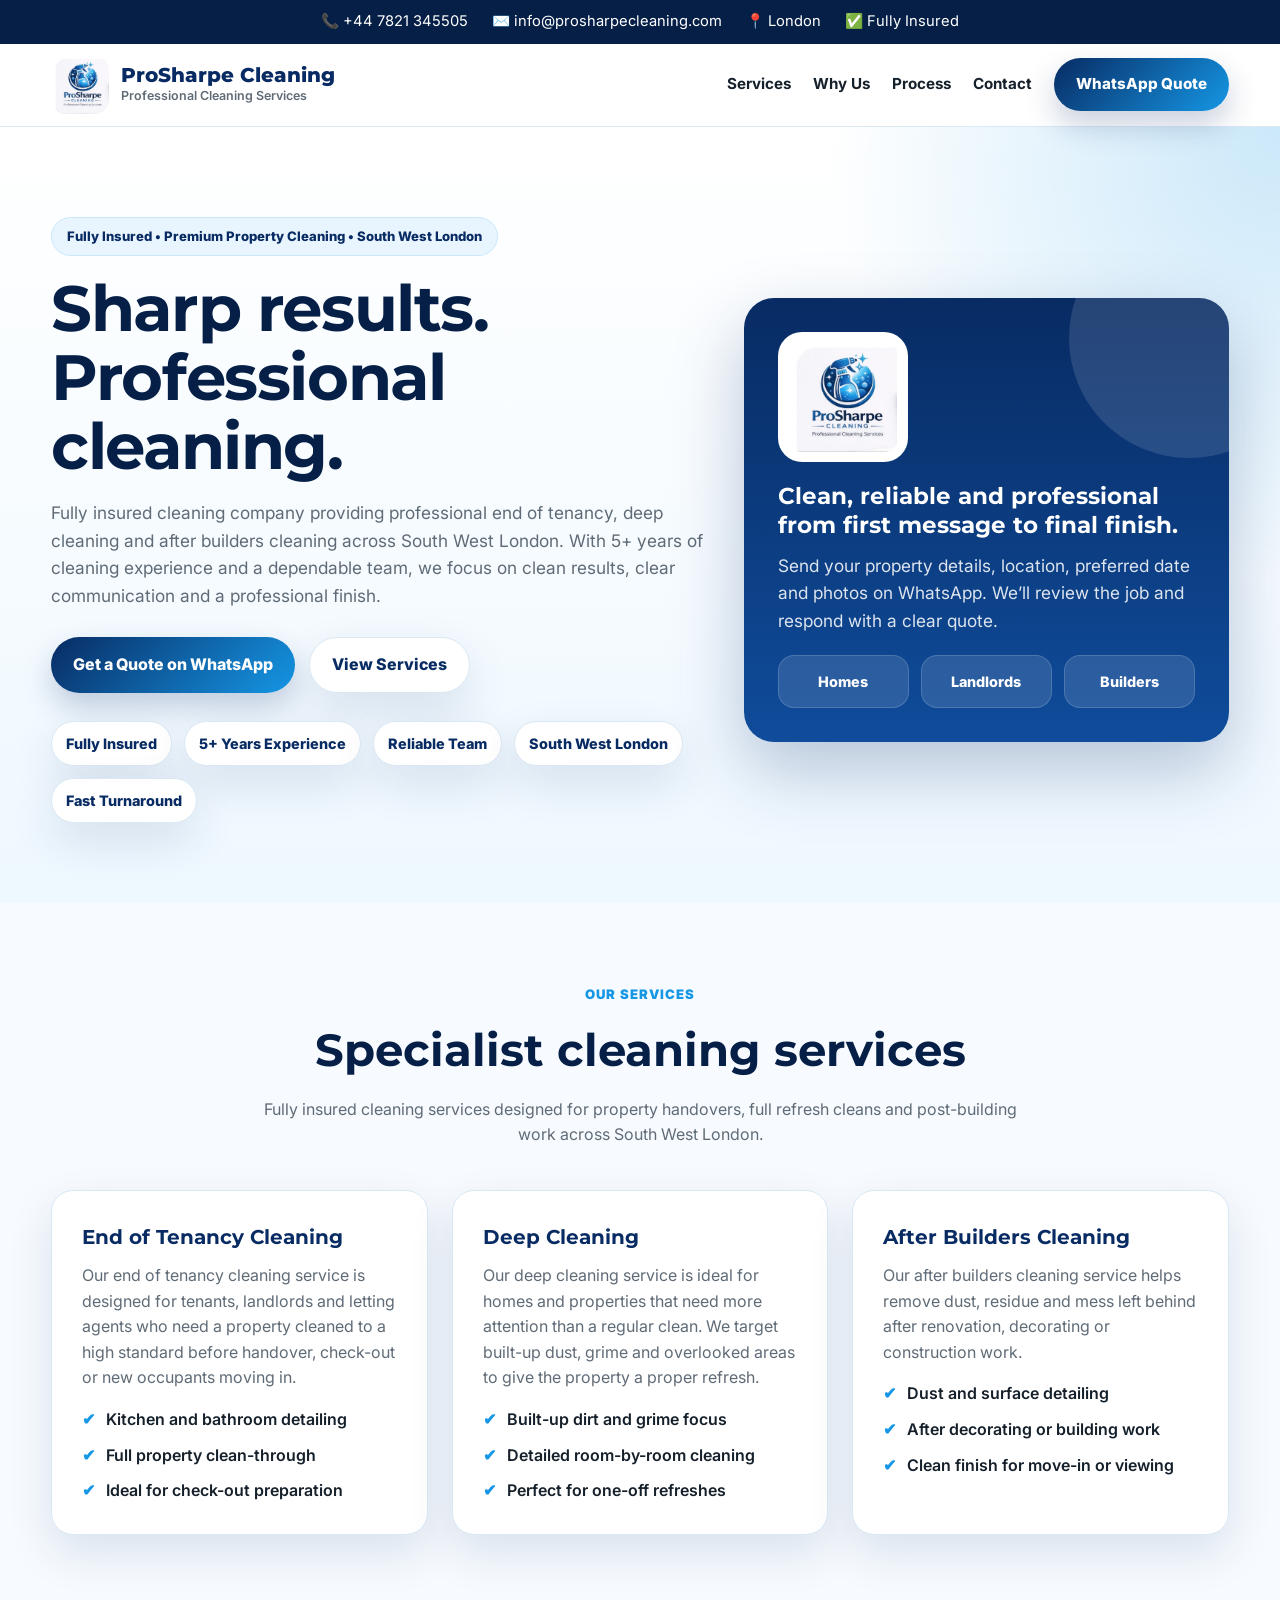
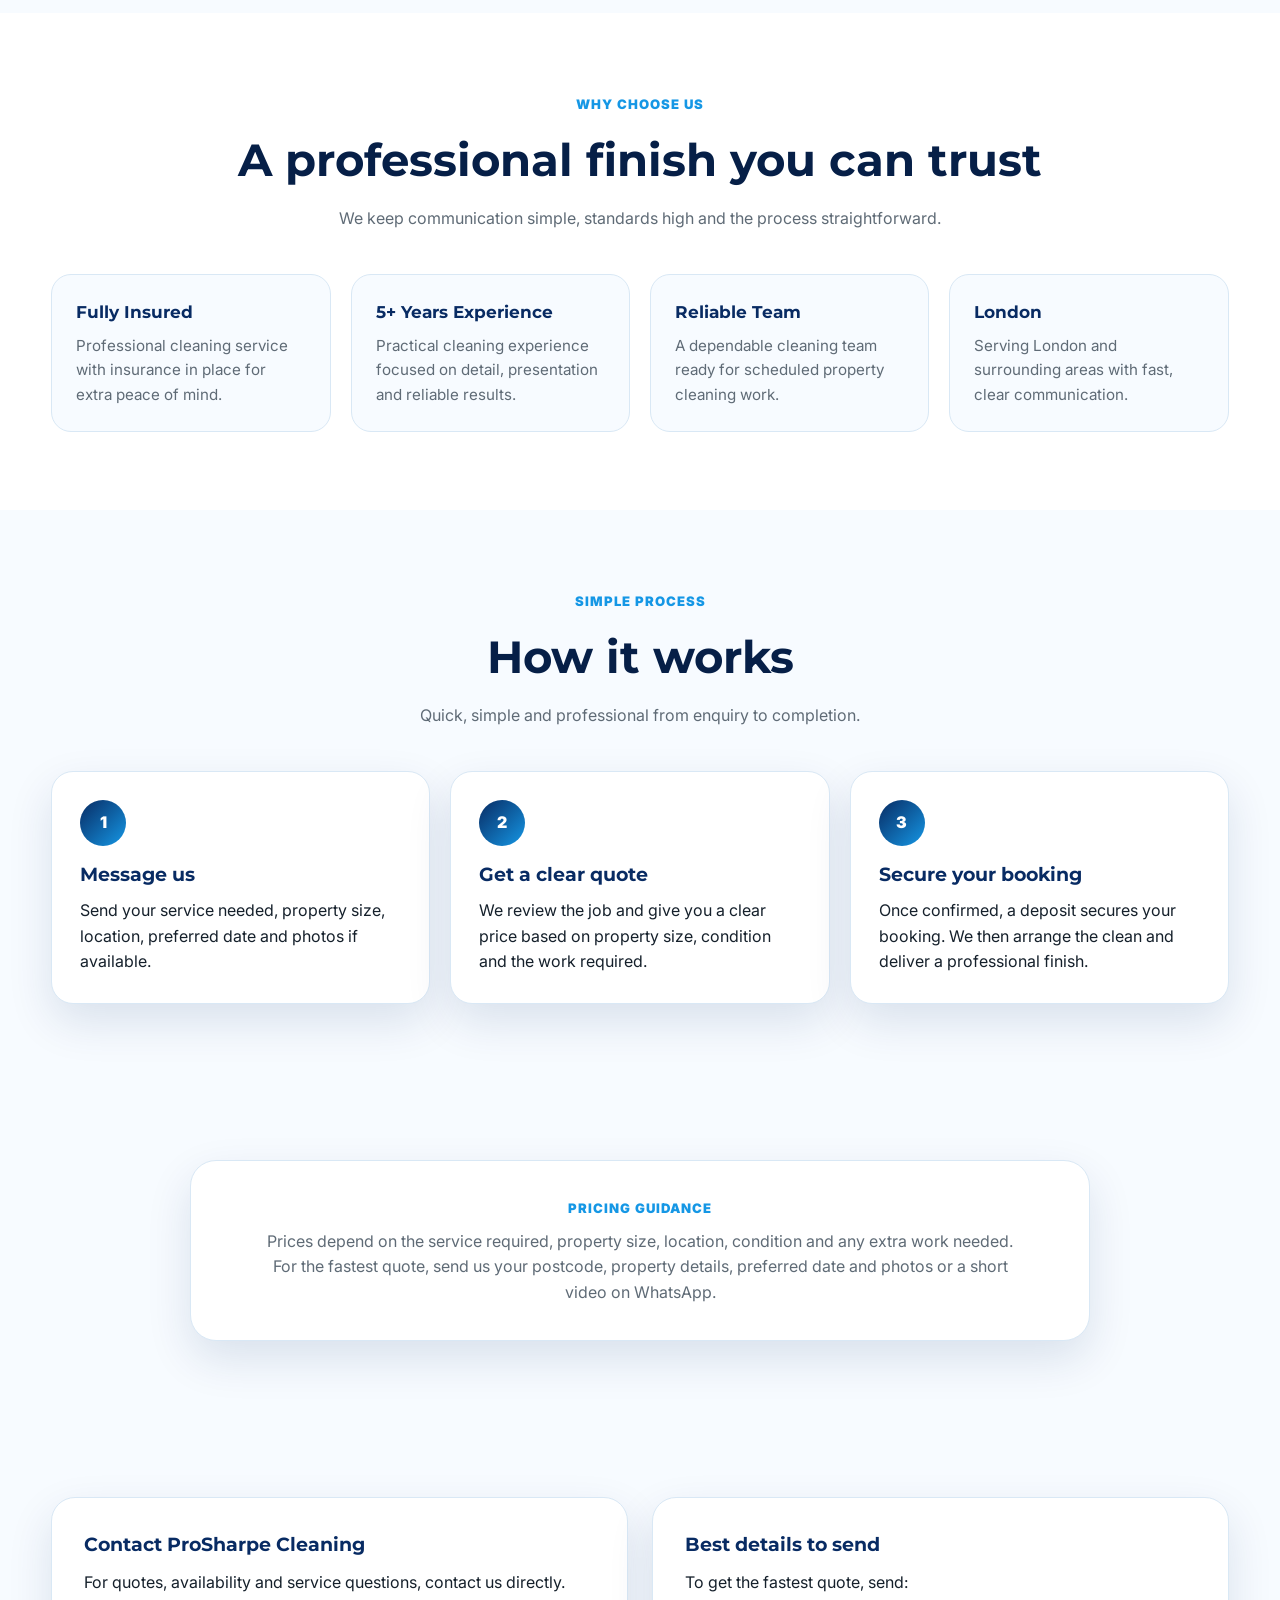
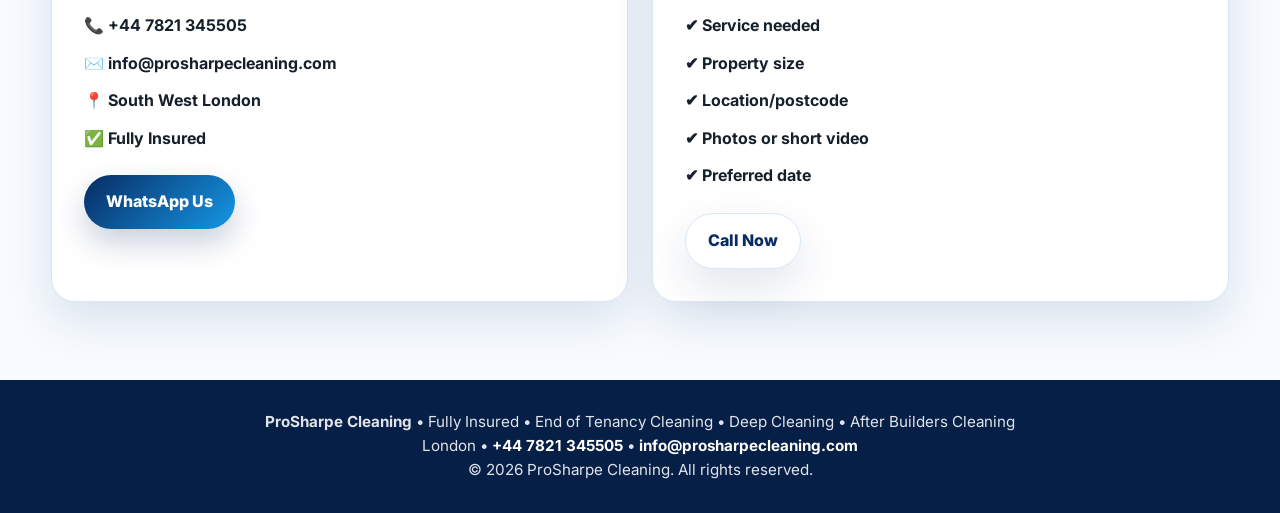
<file: index.html>
<!DOCTYPE html>
<html lang="en">
<head>
  <meta charset="UTF-8" />
  <meta name="viewport" content="width=device-width, initial-scale=1.0" />

  <title>ProSharpe Cleaning | Premium Cleaning Services in London</title>
  <meta name="description" content="ProSharpe Cleaning is a fully insured cleaning company providing end of tenancy cleaning, deep cleaning and after builders cleaning across South West London." />

  <link rel="preconnect" href="https://fonts.googleapis.com">
  <link rel="preconnect" href="https://fonts.gstatic.com" crossorigin>
  <link href="https://fonts.googleapis.com/css2?family=Montserrat:wght@600;700;800&family=Inter:wght@400;500;600;700&display=swap" rel="stylesheet">

  <style>
    :root{
      --navy:#082b63;
      --navy-dark:#061f47;
      --blue:#1597e5;
      --sky:#eef8ff;
      --white:#ffffff;
      --text:#15202b;
      --muted:#5f6b76;
      --line:#d9e8f5;
      --shadow:0 18px 45px rgba(8,43,99,0.12);
      --radius:22px;
      --max:1180px;
    }

    *{margin:0;padding:0;box-sizing:border-box;}
    html{scroll-behavior:smooth;}
    body{
      font-family:'Inter',sans-serif;
      color:var(--text);
      background:#f7fbff;
      line-height:1.6;
    }
    a{text-decoration:none;color:inherit;}
    img{max-width:100%;display:block;}
    .container{width:min(92%,var(--max));margin:auto;}

    .topbar{
      background:var(--navy-dark);
      color:white;
      font-size:0.92rem;
    }
    .topbar .container{
      display:flex;
      justify-content:center;
      gap:24px;
      flex-wrap:wrap;
      padding:10px 0;
      text-align:center;
    }

    header{
      position:sticky;
      top:0;
      z-index:999;
      background:rgba(255,255,255,0.94);
      backdrop-filter:blur(12px);
      border-bottom:1px solid var(--line);
    }

    nav{
      min-height:82px;
      display:flex;
      justify-content:space-between;
      align-items:center;
      gap:22px;
    }

    .brand{
      display:flex;
      align-items:center;
      gap:12px;
    }

    .brand img{
      width:58px;
      height:58px;
      object-fit:contain;
      border-radius:14px;
      background:white;
    }

    .brand-title{
      font-family:'Montserrat',sans-serif;
      font-weight:800;
      font-size:1.25rem;
      color:var(--navy);
      line-height:1.1;
    }

    .brand-sub{
      font-size:0.78rem;
      color:var(--muted);
      font-weight:600;
    }

    .nav-links{
      display:flex;
      align-items:center;
      gap:22px;
      font-weight:700;
      font-size:0.95rem;
    }

    .btn{
      display:inline-flex;
      align-items:center;
      justify-content:center;
      padding:14px 22px;
      border-radius:999px;
      font-weight:800;
      transition:0.25s ease;
      border:none;
      cursor:pointer;
      text-align:center;
    }

    .btn-primary{
      color:white;
      background:linear-gradient(135deg,var(--navy),var(--blue));
      box-shadow:0 14px 30px rgba(8,43,99,0.22);
    }

    .btn-secondary{
      color:var(--navy);
      background:white;
      border:1px solid var(--line);
      box-shadow:var(--shadow);
    }

    .btn:hover{transform:translateY(-2px);}

    .hero{
      padding:90px 0 80px;
      background:
        radial-gradient(circle at top right, rgba(21,151,229,0.22), transparent 30%),
        linear-gradient(180deg,#ffffff 0%,#eef8ff 100%);
      overflow:hidden;
    }

    .hero-grid{
      display:grid;
      grid-template-columns:1.15fr 0.85fr;
      gap:36px;
      align-items:center;
    }

    .eyebrow{
      display:inline-flex;
      background:#e8f5ff;
      color:var(--navy);
      border:1px solid #cae8fb;
      padding:8px 15px;
      border-radius:999px;
      font-size:0.82rem;
      font-weight:800;
      margin-bottom:18px;
    }

    h1{
      font-family:'Montserrat',sans-serif;
      font-size:clamp(2.35rem,5vw,4.05rem);
      line-height:1.08;
      color:var(--navy-dark);
      margin-bottom:18px;
      max-width:720px;
      letter-spacing:-1.4px;
    }

    .hero p{
      color:var(--muted);
      font-size:1.08rem;
      max-width:660px;
      margin-bottom:28px;
    }

    .hero-actions{
      display:flex;
      gap:14px;
      flex-wrap:wrap;
      margin-bottom:28px;
    }

    .trust-points{
      display:flex;
      flex-wrap:wrap;
      gap:12px;
    }

    .trust-points span{
      background:white;
      color:var(--navy);
      border:1px solid var(--line);
      padding:10px 14px;
      border-radius:999px;
      font-weight:800;
      font-size:0.9rem;
      box-shadow:var(--shadow);
    }

    .hero-card{
      background:linear-gradient(180deg,var(--navy) 0%,#0f4c9b 100%);
      color:white;
      border-radius:30px;
      padding:34px;
      box-shadow:0 28px 70px rgba(8,43,99,0.26);
      position:relative;
      overflow:hidden;
    }

    .hero-card::before{
      content:"";
      position:absolute;
      width:240px;
      height:240px;
      border-radius:50%;
      background:rgba(255,255,255,0.12);
      top:-80px;
      right:-80px;
    }

    .hero-card img{
      width:130px;
      height:130px;
      object-fit:contain;
      background:white;
      padding:10px;
      border-radius:24px;
      margin-bottom:20px;
      position:relative;
      z-index:1;
    }

    .hero-card h3{
      font-family:'Montserrat',sans-serif;
      font-size:1.45rem;
      line-height:1.25;
      margin-bottom:12px;
      position:relative;
      z-index:1;
    }

    .hero-card p{
      color:rgba(255,255,255,0.86);
      margin-bottom:20px;
      position:relative;
      z-index:1;
    }

    .mini-grid{
      display:grid;
      grid-template-columns:repeat(3,1fr);
      gap:12px;
      position:relative;
      z-index:1;
    }

    .mini-grid div{
      background:rgba(255,255,255,0.12);
      border:1px solid rgba(255,255,255,0.16);
      border-radius:16px;
      padding:14px 10px;
      text-align:center;
      font-weight:800;
      font-size:0.9rem;
    }

    section{padding:78px 0;}

    .section-heading{
      text-align:center;
      margin-bottom:42px;
    }

    .label{
      color:var(--blue);
      text-transform:uppercase;
      font-size:0.82rem;
      font-weight:900;
      letter-spacing:1px;
      margin-bottom:10px;
      display:inline-block;
    }

    h2{
      font-family:'Montserrat',sans-serif;
      color:var(--navy-dark);
      font-size:clamp(1.8rem,4vw,2.8rem);
      margin-bottom:10px;
    }

    .section-heading p{
      max-width:760px;
      margin:auto;
      color:var(--muted);
    }

    .services-grid{
      display:grid;
      grid-template-columns:repeat(3,1fr);
      gap:24px;
    }

    .card{
      background:white;
      border:1px solid var(--line);
      border-radius:var(--radius);
      padding:30px;
      box-shadow:var(--shadow);
    }

    .card h3{
      font-family:'Montserrat',sans-serif;
      color:var(--navy);
      font-size:1.25rem;
      margin-bottom:10px;
    }

    .card p{color:var(--muted);margin-bottom:16px;}

    .card ul{
      list-style:none;
      display:grid;
      gap:10px;
    }

    .card li{
      padding-left:24px;
      position:relative;
      font-weight:600;
    }

    .card li::before{
      content:"✔";
      position:absolute;
      left:0;
      color:var(--blue);
      font-weight:900;
    }

    .why{
      background:white;
    }

    .why-grid{
      display:grid;
      grid-template-columns:repeat(4,1fr);
      gap:20px;
    }

    .why-box{
      background:#f7fbff;
      border:1px solid var(--line);
      border-radius:20px;
      padding:24px;
    }

    .why-box h3{
      font-family:'Montserrat',sans-serif;
      color:var(--navy);
      margin-bottom:8px;
      font-size:1.05rem;
    }

    .why-box p{
      color:var(--muted);
      font-size:0.95rem;
    }

    .process-grid{
      display:grid;
      grid-template-columns:repeat(3,1fr);
      gap:20px;
    }

    .step{
      background:white;
      border:1px solid var(--line);
      border-radius:22px;
      padding:28px;
      box-shadow:var(--shadow);
    }

    .num{
      width:46px;
      height:46px;
      border-radius:50%;
      display:grid;
      place-items:center;
      background:linear-gradient(135deg,var(--navy),var(--blue));
      color:white;
      font-weight:900;
      margin-bottom:14px;
    }

    .step h3{
      color:var(--navy);
      font-family:'Montserrat',sans-serif;
      margin-bottom:8px;
    }

    .pricing-note{
      background:white;
      border:1px solid var(--line);
      border-radius:26px;
      padding:34px;
      box-shadow:var(--shadow);
      text-align:center;
      max-width:900px;
      margin:auto;
    }

    .pricing-note p{
      color:var(--muted);
      max-width:760px;
      margin:auto;
    }

    .contact-grid{
      display:grid;
      grid-template-columns:1fr 1fr;
      gap:24px;
    }

    .contact-card{
      background:white;
      border:1px solid var(--line);
      border-radius:24px;
      padding:32px;
      box-shadow:var(--shadow);
    }

    .contact-card h3{
      font-family:'Montserrat',sans-serif;
      color:var(--navy);
      margin-bottom:10px;
    }

    .contact-list{
      list-style:none;
      display:grid;
      gap:12px;
      margin:18px 0 24px;
      font-weight:700;
    }

    footer{
      background:var(--navy-dark);
      color:rgba(255,255,255,0.88);
      text-align:center;
      padding:30px 0;
      font-size:0.95rem;
    }

    footer a{color:white;font-weight:700;}

    @media(max-width:1000px){
      .hero-grid,.services-grid,.why-grid,.process-grid,.contact-grid{
        grid-template-columns:1fr;
      }
      .mini-grid{grid-template-columns:1fr;}
    }

    @media(max-width:760px){
      nav{
        flex-direction:column;
        align-items:flex-start;
        padding:16px 0;
      }

      .nav-links{
        width:100%;
        gap:14px;
        flex-wrap:wrap;
      }

      .nav-links a:not(.btn){
        display:none;
      }

      .nav-links .btn{
        width:100%;
      }

      .hero{
        padding:58px 0;
      }

      .hero-actions{
        flex-direction:column;
      }

      .btn{
        width:100%;
      }

      .brand img{
        width:52px;
        height:52px;
      }

      h1{
        font-size:2.25rem;
        letter-spacing:-0.8px;
      }
    }
  </style>
</head>

<body>

  <div class="topbar">
    <div class="container">
      <span>📞 +44 7821 345505</span>
      <span>✉️ info@prosharpecleaning.com</span>
      <span>📍 London</span>
      <span>✅ Fully Insured</span>
    </div>
  </div>

  <header>
    <div class="container">
      <nav>
        <a href="#home" class="brand">
          <img src="logo.jpg" alt="ProSharpe Cleaning logo">
          <div>
            <div class="brand-title">ProSharpe Cleaning</div>
            <div class="brand-sub">Professional Cleaning Services</div>
          </div>
        </a>

        <div class="nav-links">
          <a href="#services">Services</a>
          <a href="#why-us">Why Us</a>
          <a href="#process">Process</a>
          <a href="#contact">Contact</a>
          <a class="btn btn-primary" href="https://wa.me/447821345505?text=Hi%20ProSharpe%20Cleaning%2C%20I%27d%20like%20a%20quote%20please.%20Service%20needed%3A%20%0AProperty%20size%3A%20%0ALocation%2Fpostcode%3A%20%0APreferred%20date%3A%20" target="_blank" rel="noopener">WhatsApp Quote</a>
        </div>
      </nav>
    </div>
  </header>

  <main id="home">

    <section class="hero">
      <div class="container">
        <div class="hero-grid">
          <div>
            <div class="eyebrow">Fully Insured • Premium Property Cleaning • South West London</div>

            <h1>Sharp results. Professional cleaning.</h1>

            <p>
              Fully insured cleaning company providing professional end of tenancy, deep cleaning and after builders cleaning across South West London. With 5+ years of cleaning experience and a dependable team, we focus on clean results, clear communication and a professional finish.
            </p>

            <div class="hero-actions">
              <a class="btn btn-primary" href="https://wa.me/447821345505?text=Hi%20ProSharpe%20Cleaning%2C%20I%27d%20like%20a%20quote%20please.%20Service%20needed%3A%20%0AProperty%20size%3A%20%0ALocation%2Fpostcode%3A%20%0APreferred%20date%3A%20" target="_blank" rel="noopener">Get a Quote on WhatsApp</a>
              <a class="btn btn-secondary" href="#services">View Services</a>
            </div>

            <div class="trust-points">
              <span>Fully Insured</span>
              <span>5+ Years Experience</span>
              <span>Reliable Team</span>
              <span>South West London</span>
              <span>Fast Turnaround</span>
            </div>
          </div>

          <div class="hero-card">
            <img src="logo.jpg" alt="ProSharpe Cleaning">
            <h3>Clean, reliable and professional from first message to final finish.</h3>
            <p>
              Send your property details, location, preferred date and photos on WhatsApp. We’ll review the job and respond with a clear quote.
            </p>

            <div class="mini-grid">
              <div>Homes</div>
              <div>Landlords</div>
              <div>Builders</div>
            </div>
          </div>
        </div>
      </div>
    </section>

    <section id="services">
      <div class="container">
        <div class="section-heading">
          <span class="label">Our Services</span>
          <h2>Specialist cleaning services</h2>
          <p>
            Fully insured cleaning services designed for property handovers, full refresh cleans and post-building work across South West London.
          </p>
        </div>

        <div class="services-grid">
          <div class="card">
            <h3>End of Tenancy Cleaning</h3>
            <p>
              Our end of tenancy cleaning service is designed for tenants, landlords and letting agents who need a property cleaned to a high standard before handover, check-out or new occupants moving in.
            </p>
            <ul>
              <li>Kitchen and bathroom detailing</li>
              <li>Full property clean-through</li>
              <li>Ideal for check-out preparation</li>
            </ul>
          </div>

          <div class="card">
            <h3>Deep Cleaning</h3>
            <p>
              Our deep cleaning service is ideal for homes and properties that need more attention than a regular clean. We target built-up dust, grime and overlooked areas to give the property a proper refresh.
            </p>
            <ul>
              <li>Built-up dirt and grime focus</li>
              <li>Detailed room-by-room cleaning</li>
              <li>Perfect for one-off refreshes</li>
            </ul>
          </div>

          <div class="card">
            <h3>After Builders Cleaning</h3>
            <p>
              Our after builders cleaning service helps remove dust, residue and mess left behind after renovation, decorating or construction work.
            </p>
            <ul>
              <li>Dust and surface detailing</li>
              <li>After decorating or building work</li>
              <li>Clean finish for move-in or viewing</li>
            </ul>
          </div>
        </div>
      </div>
    </section>

    <section class="why" id="why-us">
      <div class="container">
        <div class="section-heading">
          <span class="label">Why Choose Us</span>
          <h2>A professional finish you can trust</h2>
          <p>
            We keep communication simple, standards high and the process straightforward.
          </p>
        </div>

        <div class="why-grid">
          <div class="why-box">
            <h3>Fully Insured</h3>
            <p>Professional cleaning service with insurance in place for extra peace of mind.</p>
          </div>

          <div class="why-box">
            <h3>5+ Years Experience</h3>
            <p>Practical cleaning experience focused on detail, presentation and reliable results.</p>
          </div>

          <div class="why-box">
            <h3>Reliable Team</h3>
            <p>A dependable cleaning team ready for scheduled property cleaning work.</p>
          </div>

          <div class="why-box">
            <h3>London</h3>
            <p>Serving London and surrounding areas with fast, clear communication.</p>
          </div>
        </div>
      </div>
    </section>

    <section id="process">
      <div class="container">
        <div class="section-heading">
          <span class="label">Simple Process</span>
          <h2>How it works</h2>
          <p>
            Quick, simple and professional from enquiry to completion.
          </p>
        </div>

        <div class="process-grid">
          <div class="step">
            <div class="num">1</div>
            <h3>Message us</h3>
            <p>Send your service needed, property size, location, preferred date and photos if available.</p>
          </div>

          <div class="step">
            <div class="num">2</div>
            <h3>Get a clear quote</h3>
            <p>We review the job and give you a clear price based on property size, condition and the work required.</p>
          </div>

          <div class="step">
            <div class="num">3</div>
            <h3>Secure your booking</h3>
            <p>Once confirmed, a deposit secures your booking. We then arrange the clean and deliver a professional finish.</p>
          </div>
        </div>
      </div>
    </section>

    <section id="pricing">
      <div class="container">
        <div class="pricing-note">
          <span class="label">Pricing Guidance</span>
          <p>
            Prices depend on the service required, property size, location, condition and any extra work needed.
            For the fastest quote, send us your postcode, property details, preferred date and photos or a short video on WhatsApp.
          </p>
        </div>
      </div>
    </section>

    <section id="contact">
      <div class="container">
        <div class="contact-grid">
          <div class="contact-card">
            <h3>Contact ProSharpe Cleaning</h3>
            <p>For quotes, availability and service questions, contact us directly.</p>

            <ul class="contact-list">
              <li>📞 <a href="tel:+447821345505">+44 7821 345505</a></li>
              <li>✉️ <a href="mailto:info@prosharpecleaning.com">info@prosharpecleaning.com</a></li>
              <li>📍 South West London</li>
              <li>✅ Fully Insured</li>
            </ul>

            <a class="btn btn-primary" href="https://wa.me/447821345505?text=Hi%20ProSharpe%20Cleaning%2C%20I%27d%20like%20a%20quote%20please.%20Service%20needed%3A%20%0AProperty%20size%3A%20%0ALocation%2Fpostcode%3A%20%0APreferred%20date%3A%20" target="_blank" rel="noopener">WhatsApp Us</a>
          </div>

          <div class="contact-card">
            <h3>Best details to send</h3>
            <p>To get the fastest quote, send:</p>

            <ul class="contact-list">
              <li>✔ Service needed</li>
              <li>✔ Property size</li>
              <li>✔ Location/postcode</li>
              <li>✔ Photos or short video</li>
              <li>✔ Preferred date</li>
            </ul>

            <a class="btn btn-secondary" href="tel:+447821345505">Call Now</a>
          </div>
        </div>
      </div>
    </section>

  </main>

  <footer>
    <div class="container">
      <strong>ProSharpe Cleaning</strong> • Fully Insured • End of Tenancy Cleaning • Deep Cleaning • After Builders Cleaning<br>
      London • <a href="tel:+447821345505">+44 7821 345505</a> • <a href="mailto:info@prosharpecleaning.com">info@prosharpecleaning.com</a><br>
      © 2026 ProSharpe Cleaning. All rights reserved.
    </div>
  </footer>

</body>
</html>
</file>
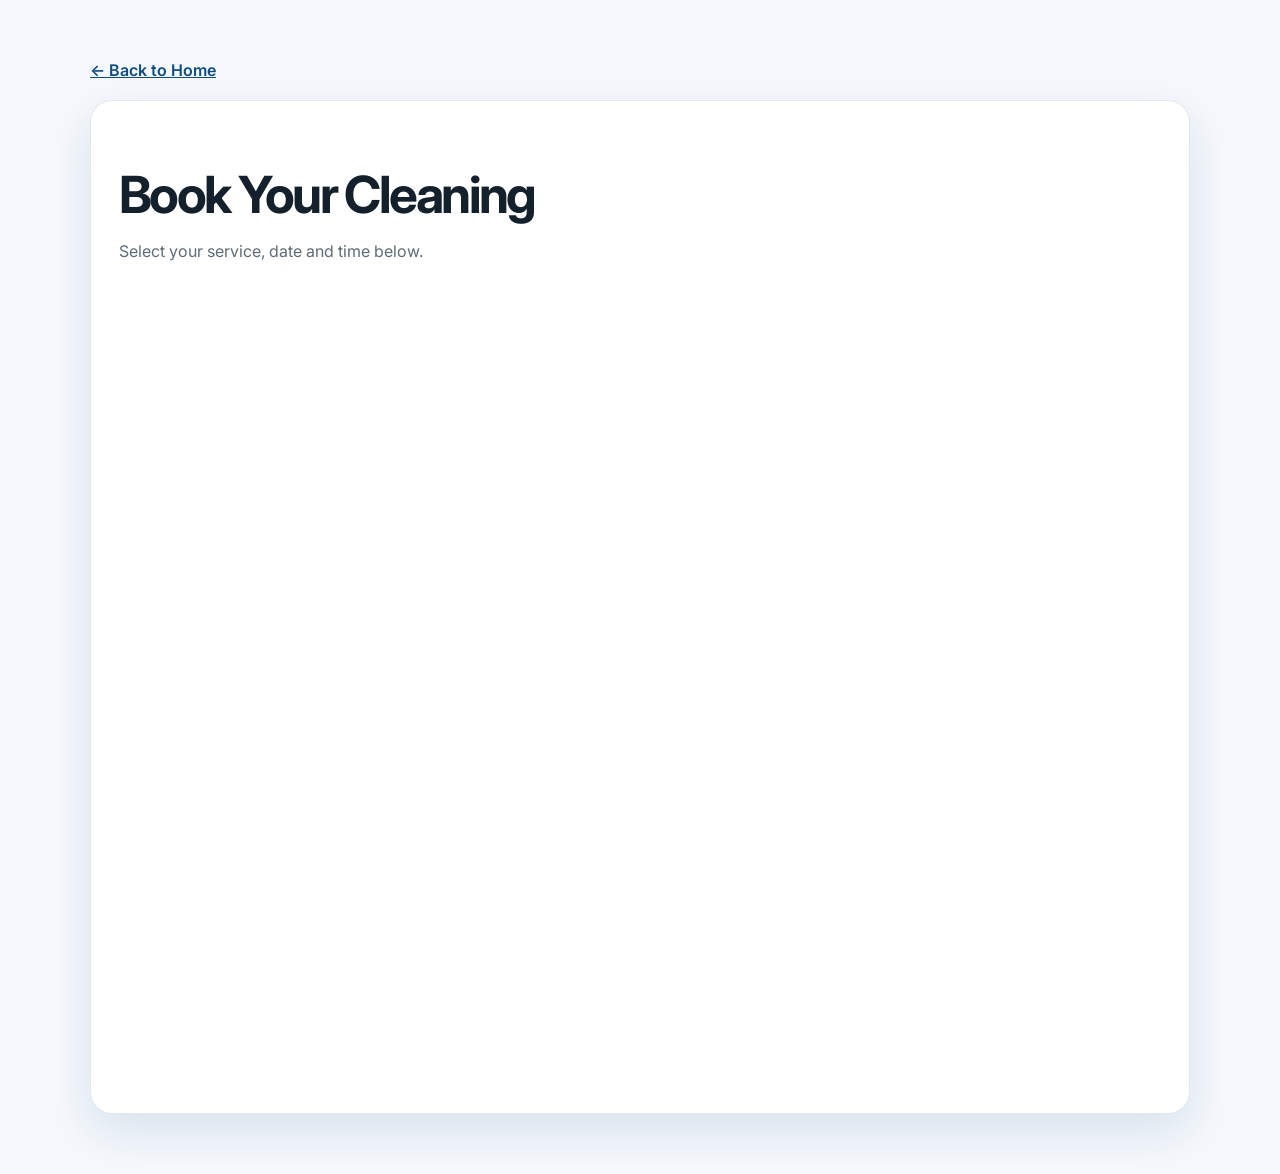
<file: booking.html>
<!DOCTYPE html>
<html lang="en">
<head>
  <meta charset="UTF-8" />
  <meta name="viewport" content="width=device-width, initial-scale=1.0" />
  <title>Book a Clean | ProSharpe Cleaning</title>

  <link rel="preconnect" href="https://fonts.googleapis.com">
  <link rel="preconnect" href="https://fonts.gstatic.com" crossorigin>
  <link href="https://fonts.googleapis.com/css2?family=Inter:wght@400;500;600;700;800;900&display=swap" rel="stylesheet">

  <style>
    body{
      margin:0;
      font-family:'Inter',sans-serif;
      background:#f5f8fc;
      color:#14202b;
    }

    .wrap{
      width:min(calc(100% - 32px), 1100px);
      margin:0 auto;
      padding:60px 0;
    }

    .card{
      background:#fff;
      border:1px solid #dfe7ef;
      border-radius:22px;
      padding:28px;
      box-shadow:0 18px 45px rgba(15,76,129,.12);
    }

    h1{
      font-size:clamp(2rem,4vw,3.2rem);
      letter-spacing:-0.05em;
      margin-bottom:10px;
    }

    p{
      color:#5f6b76;
      margin-bottom:20px;
    }

    iframe{
      width:100%;
      height:800px;
      border:none;
      border-radius:16px;
    }

    .back{
      display:inline-block;
      margin-bottom:20px;
      font-weight:600;
      color:#0f4c81;
    }
  </style>
</head>
<body>

  <div class="wrap">
    <a href="index.html" class="back">← Back to Home</a>

    <div class="card">
      <h1>Book Your Cleaning</h1>
      <p>Select your service, date and time below.</p>

      <iframe src="http://prosharpecleaning.simplybook.it/v2/"></iframe>

    </div>
  </div>

</body>
</html>
</file>
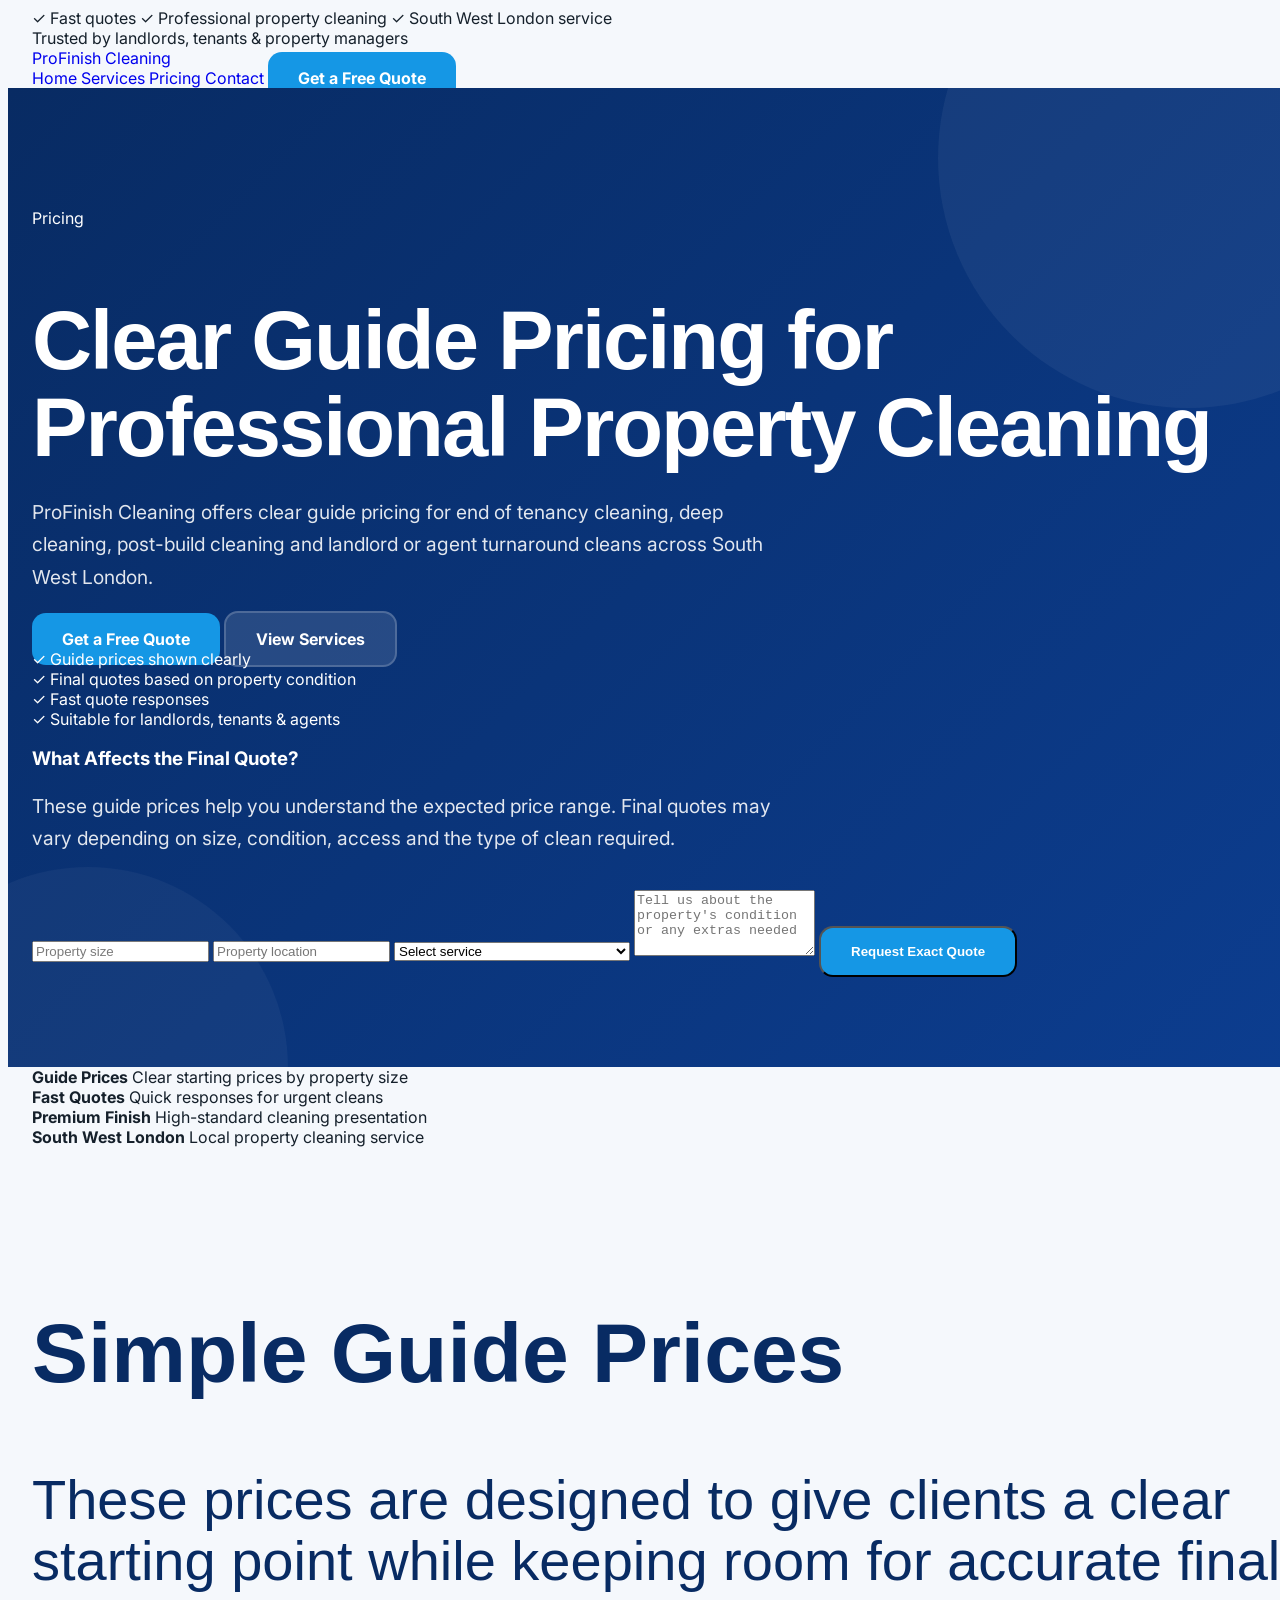
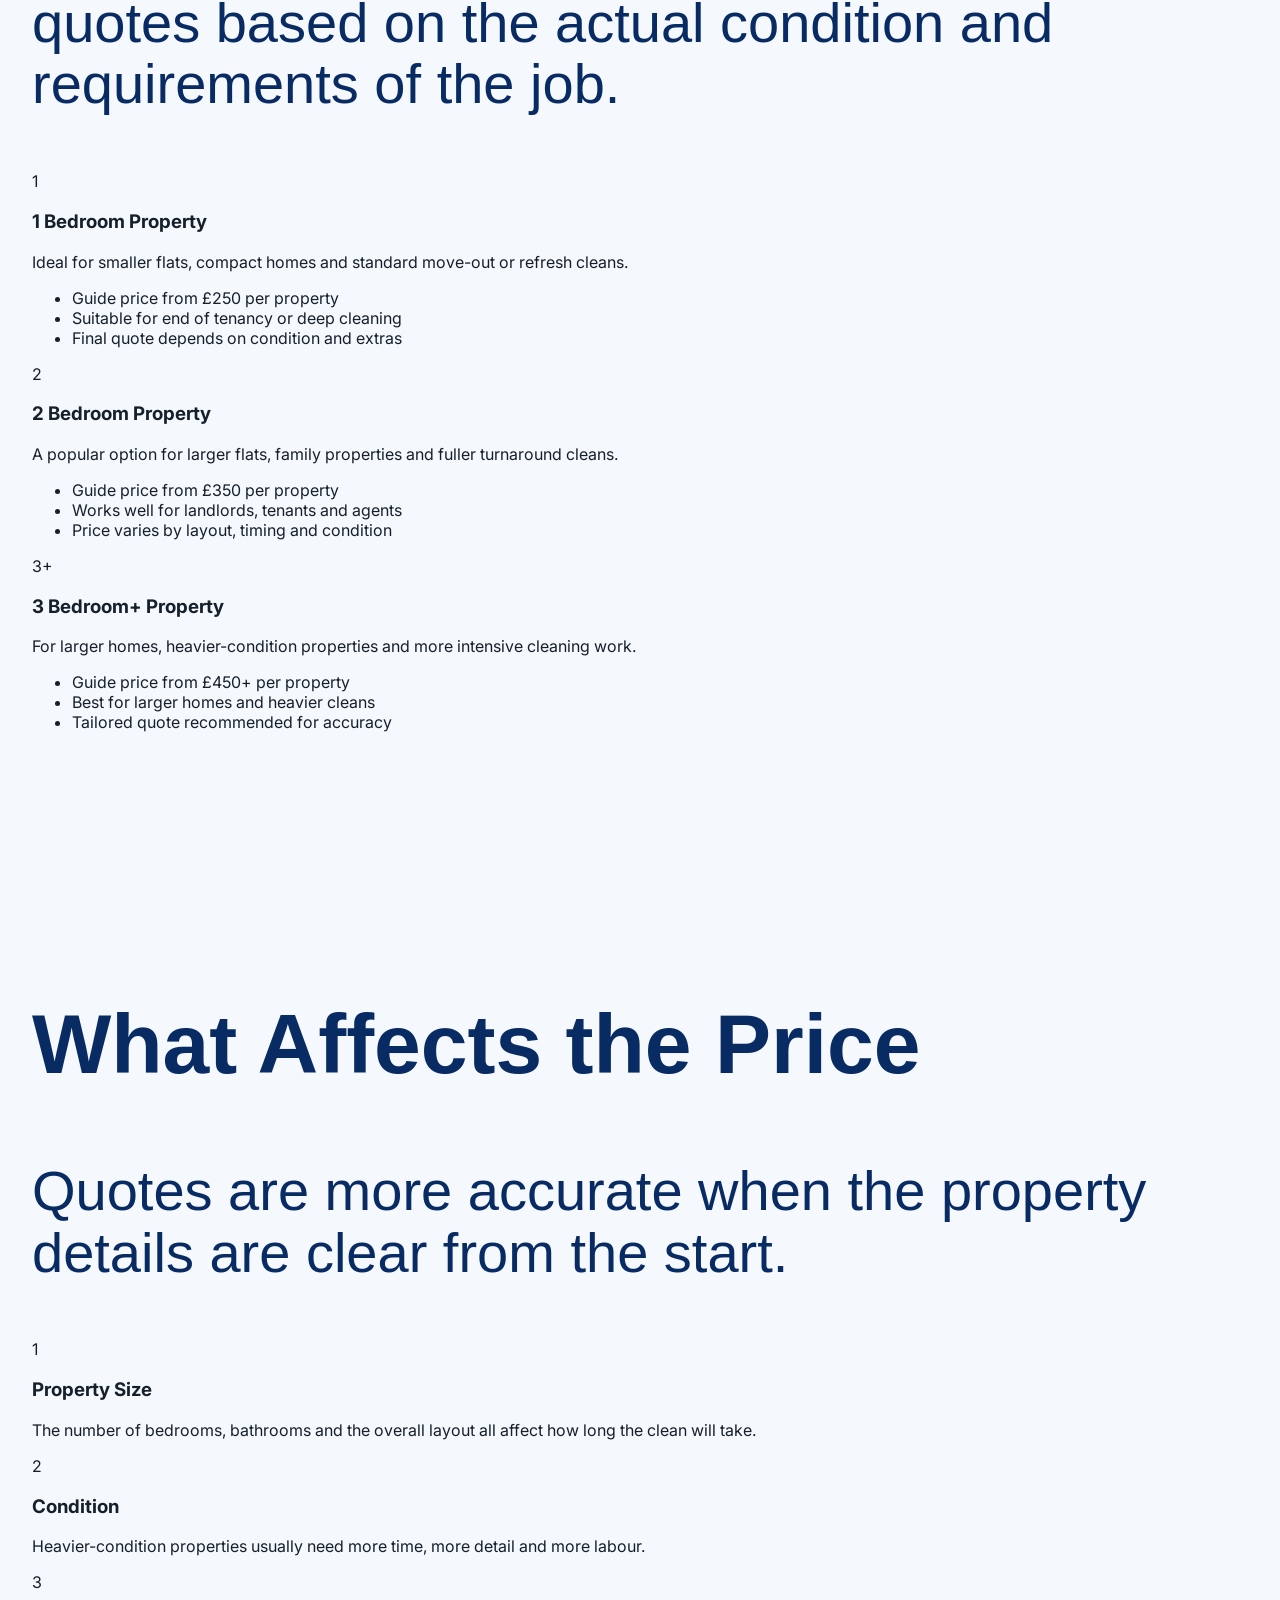
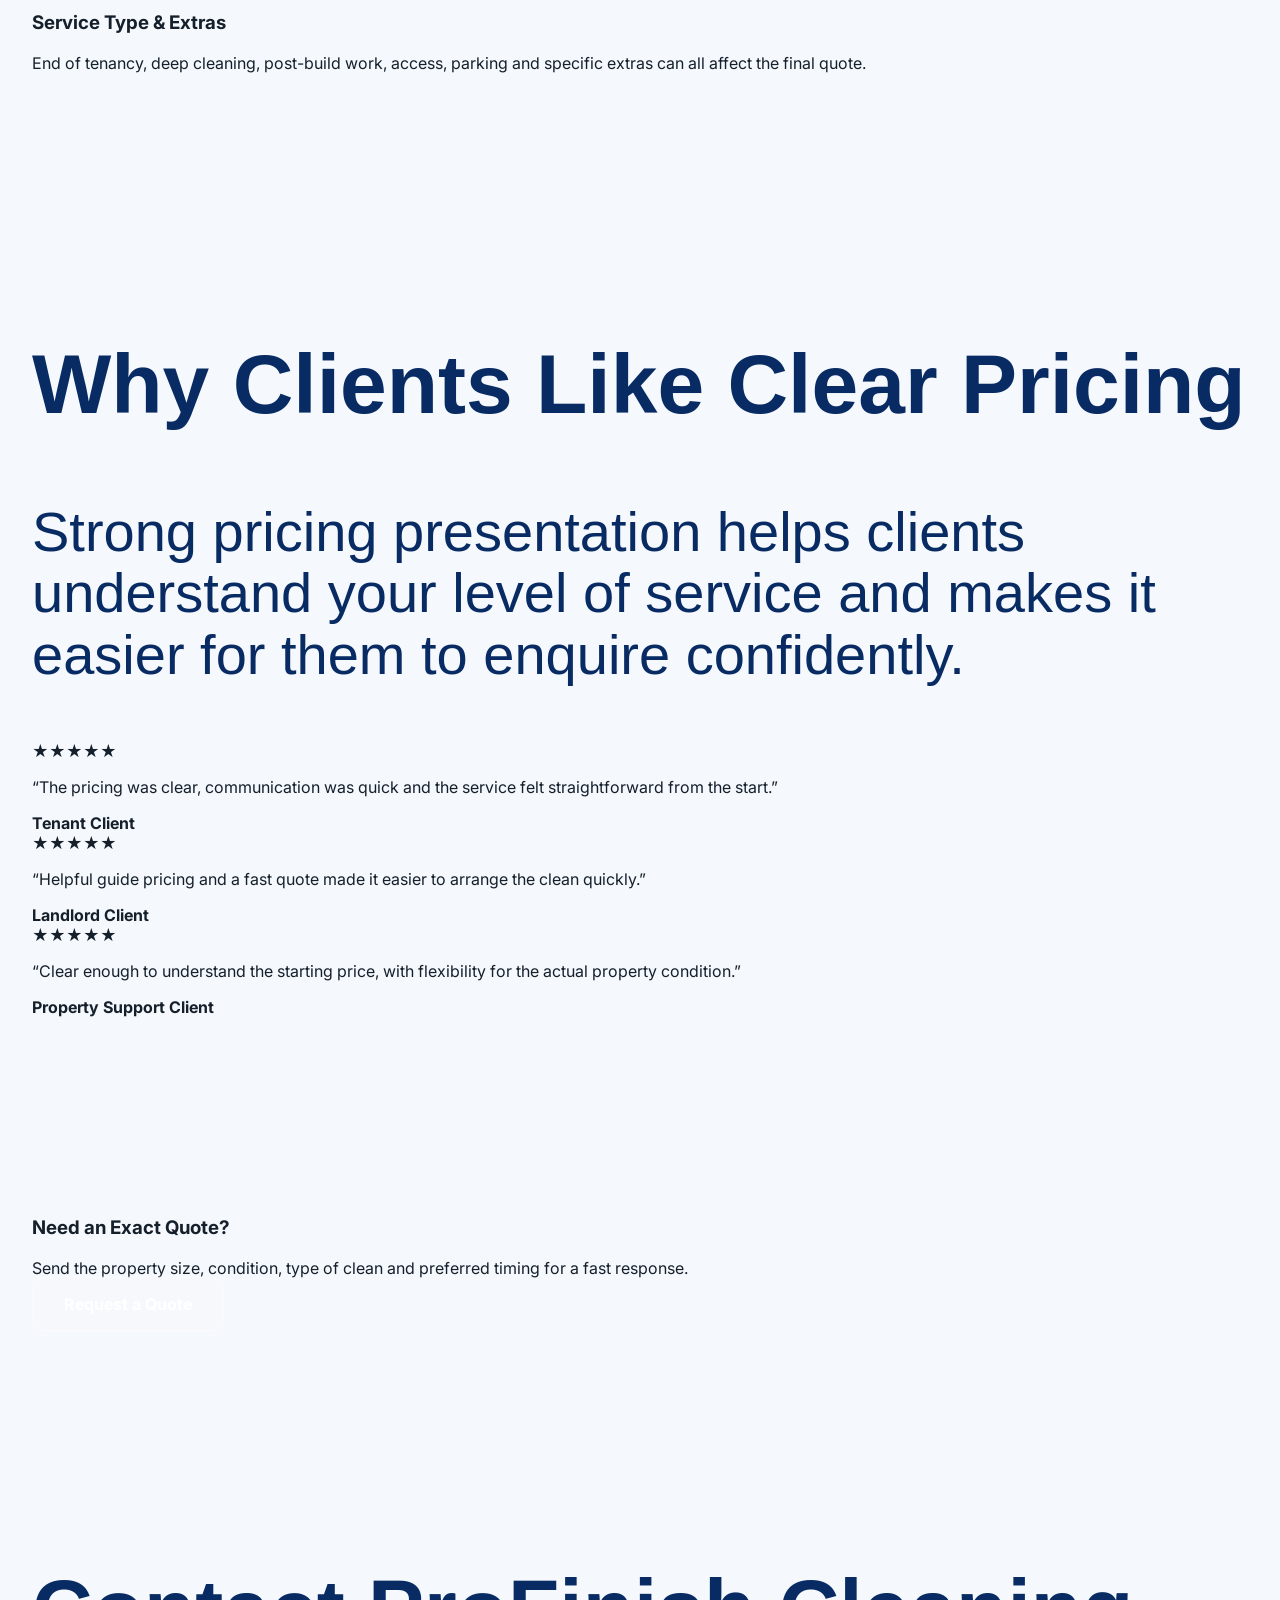
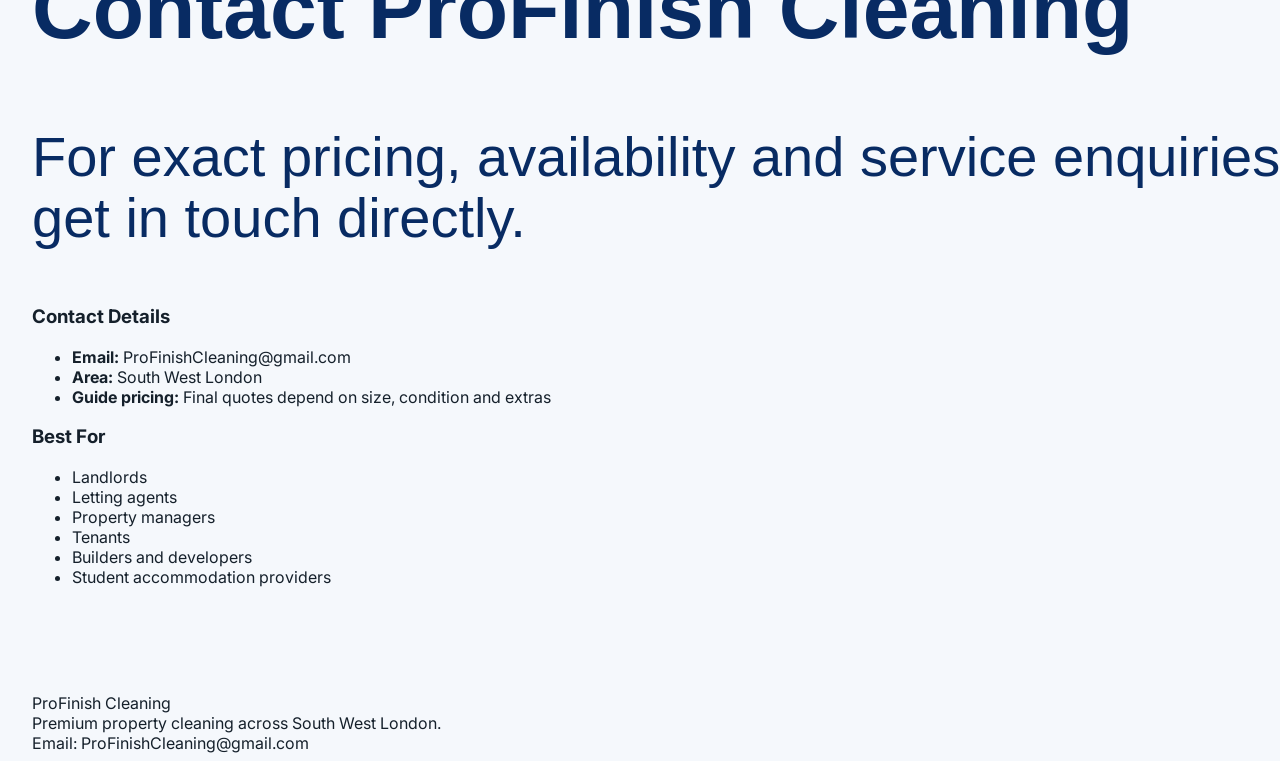
<file: pricing.html>
<!DOCTYPE html>
<html lang="en">
<head>
  <meta charset="UTF-8" />
  <meta name="viewport" content="width=device-width, initial-scale=1.0" />
  <title>Pricing | ProFinish Cleaning</title>
  <meta name="description" content="View guide pricing for end of tenancy cleaning, deep cleaning, post-build cleaning and landlord turnaround cleans across South West London." />

  <link rel="preconnect" href="https://fonts.googleapis.com">
  <link rel="preconnect" href="https://fonts.gstatic.com" crossorigin>
  <link href="https://fonts.googleapis.com/css2?family=Inter:wght@400;500;600;700;800;900&display=swap" rel="stylesheet">
  <link rel="stylesheet" href="styles.css">
</head>
<body>

  <div class="topbar">
    <div class="container inner">
      <div class="badge-row">
        <span>✓ Fast quotes</span>
        <span>✓ Professional property cleaning</span>
        <span>✓ South West London service</span>
      </div>
      <div class="badge-row">
        <span>Trusted by landlords, tenants & property managers</span>
      </div>
    </div>
  </div>

  <header>
    <div class="container nav">
      <a href="index.html" class="logo">Pro<span>Finish</span> Cleaning</a>
      <nav class="nav-links">
        <a href="index.html">Home</a>
        <a href="services.html">Services</a>
        <a href="pricing.html">Pricing</a>
        <a href="index.html#contact">Contact</a>
        <a href="index.html#quote" class="btn btn-primary">Get a Free Quote</a>
      </nav>
    </div>
  </header>

  <section class="hero">
    <div class="container">
      <div class="hero-grid">
        <div>
          <span class="eyebrow">Pricing</span>
          <h1>Clear Guide Pricing for Professional Property Cleaning</h1>
          <p>
            ProFinish Cleaning offers clear guide pricing for end of tenancy cleaning,
            deep cleaning, post-build cleaning and landlord or agent turnaround cleans
            across South West London.
          </p>

          <div class="hero-actions">
            <a href="index.html#quote" class="btn btn-primary">Get a Free Quote</a>
            <a href="services.html" class="btn btn-secondary">View Services</a>
          </div>

          <div class="hero-points">
            <div>✓ Guide prices shown clearly</div>
            <div>✓ Final quotes based on property condition</div>
            <div>✓ Fast quote responses</div>
            <div>✓ Suitable for landlords, tenants & agents</div>
          </div>
        </div>

        <div class="quote-card">
          <h3>What Affects the Final Quote?</h3>
          <p>
            These guide prices help you understand the expected price range. Final quotes
            may vary depending on size, condition, access and the type of clean required.
          </p>

          <form>
            <input type="text" placeholder="Property size" />
            <input type="text" placeholder="Property location" />
            <select>
              <option>Select service</option>
              <option>End of Tenancy Cleaning</option>
              <option>Deep Cleaning</option>
              <option>Post-Build Cleaning</option>
              <option>Landlord / Letting Agent Turnaround</option>
            </select>
            <textarea rows="4" placeholder="Tell us about the property's condition or any extras needed"></textarea>
            <button type="submit" class="btn btn-primary">Request Exact Quote</button>
          </form>
        </div>
      </div>
    </div>
  </section>

  <section class="trust-strip">
    <div class="container">
      <div class="trust-box">
        <div class="trust-item">
          <strong>Guide Prices</strong>
          <span>Clear starting prices by property size</span>
        </div>
        <div class="trust-item">
          <strong>Fast Quotes</strong>
          <span>Quick responses for urgent cleans</span>
        </div>
        <div class="trust-item">
          <strong>Premium Finish</strong>
          <span>High-standard cleaning presentation</span>
        </div>
        <div class="trust-item">
          <strong>South West London</strong>
          <span>Local property cleaning service</span>
        </div>
      </div>
    </div>
  </section>

  <section class="section section-light">
    <div class="container">
      <div class="section-title">
        <h2>Simple Guide Prices</h2>
        <p>
          These prices are designed to give clients a clear starting point while keeping room
          for accurate final quotes based on the actual condition and requirements of the job.
        </p>
      </div>

      <div class="grid-3">
        <div class="card">
          <div class="icon-circle">1</div>
          <h3>1 Bedroom Property</h3>
          <p>Ideal for smaller flats, compact homes and standard move-out or refresh cleans.</p>
          <ul class="services-list">
            <li>Guide price from £250 per property</li>
            <li>Suitable for end of tenancy or deep cleaning</li>
            <li>Final quote depends on condition and extras</li>
          </ul>
        </div>

        <div class="card">
          <div class="icon-circle">2</div>
          <h3>2 Bedroom Property</h3>
          <p>A popular option for larger flats, family properties and fuller turnaround cleans.</p>
          <ul class="services-list">
            <li>Guide price from £350 per property</li>
            <li>Works well for landlords, tenants and agents</li>
            <li>Price varies by layout, timing and condition</li>
          </ul>
        </div>

        <div class="card">
          <div class="icon-circle">3+</div>
          <h3>3 Bedroom+ Property</h3>
          <p>For larger homes, heavier-condition properties and more intensive cleaning work.</p>
          <ul class="services-list">
            <li>Guide price from £450+ per property</li>
            <li>Best for larger homes and heavier cleans</li>
            <li>Tailored quote recommended for accuracy</li>
          </ul>
        </div>
      </div>
    </div>
  </section>

  <section class="section">
    <div class="container">
      <div class="section-title">
        <h2>What Affects the Price</h2>
        <p>
          Quotes are more accurate when the property details are clear from the start.
        </p>
      </div>

      <div class="steps">
        <div class="step">
          <div class="step-number">1</div>
          <h3>Property Size</h3>
          <p>
            The number of bedrooms, bathrooms and the overall layout all affect how long the clean will take.
          </p>
        </div>

        <div class="step">
          <div class="step-number">2</div>
          <h3>Condition</h3>
          <p>
            Heavier-condition properties usually need more time, more detail and more labour.
          </p>
        </div>

        <div class="step">
          <div class="step-number">3</div>
          <h3>Service Type & Extras</h3>
          <p>
            End of tenancy, deep cleaning, post-build work, access, parking and specific extras can all affect the final quote.
          </p>
        </div>
      </div>
    </div>
  </section>

  <section class="section section-light">
    <div class="container">
      <div class="section-title">
        <h2>Why Clients Like Clear Pricing</h2>
        <p>
          Strong pricing presentation helps clients understand your level of service and makes
          it easier for them to enquire confidently.
        </p>
      </div>

      <div class="testimonials">
        <div class="testimonial">
          <div class="stars">★★★★★</div>
          <p>
            “The pricing was clear, communication was quick and the service felt straightforward from the start.”
          </p>
          <strong>Tenant Client</strong>
        </div>

        <div class="testimonial">
          <div class="stars">★★★★★</div>
          <p>
            “Helpful guide pricing and a fast quote made it easier to arrange the clean quickly.”
          </p>
          <strong>Landlord Client</strong>
        </div>

        <div class="testimonial">
          <div class="stars">★★★★★</div>
          <p>
            “Clear enough to understand the starting price, with flexibility for the actual property condition.”
          </p>
          <strong>Property Support Client</strong>
        </div>
      </div>
    </div>
  </section>

  <section class="section">
    <div class="container">
      <div class="cta-band">
        <div>
          <h3>Need an Exact Quote?</h3>
          <p>
            Send the property size, condition, type of clean and preferred timing for a fast response.
          </p>
        </div>
        <a href="index.html#quote" class="btn btn-secondary">Request a Quote</a>
      </div>
    </div>
  </section>

  <section class="section" id="contact">
    <div class="container">
      <div class="section-title">
        <h2>Contact ProFinish Cleaning</h2>
        <p>
          For exact pricing, availability and service enquiries, get in touch directly.
        </p>
      </div>

      <div class="contact-grid">
        <div class="contact-card">
          <h3>Contact Details</h3>
          <ul class="contact-list">
            <li><strong>Email:</strong> ProFinishCleaning@gmail.com</li>
            <li><strong>Area:</strong> South West London</li>
            <li><strong>Guide pricing:</strong> Final quotes depend on size, condition and extras</li>
          </ul>
        </div>

        <div class="contact-card">
          <h3>Best For</h3>
          <ul class="contact-list">
            <li>Landlords</li>
            <li>Letting agents</li>
            <li>Property managers</li>
            <li>Tenants</li>
            <li>Builders and developers</li>
            <li>Student accommodation providers</li>
          </ul>
        </div>
      </div>
    </div>
  </section>

  <footer>
    <div class="container footer-inner">
      <div>
        <div class="logo">Pro<span>Finish</span> Cleaning</div>
        <div class="small">Premium property cleaning across South West London.</div>
      </div>
      <div class="small">
        Email: ProFinishCleaning@gmail.com
      </div>
    </div>
  </footer>

</body>
</html>
</file>
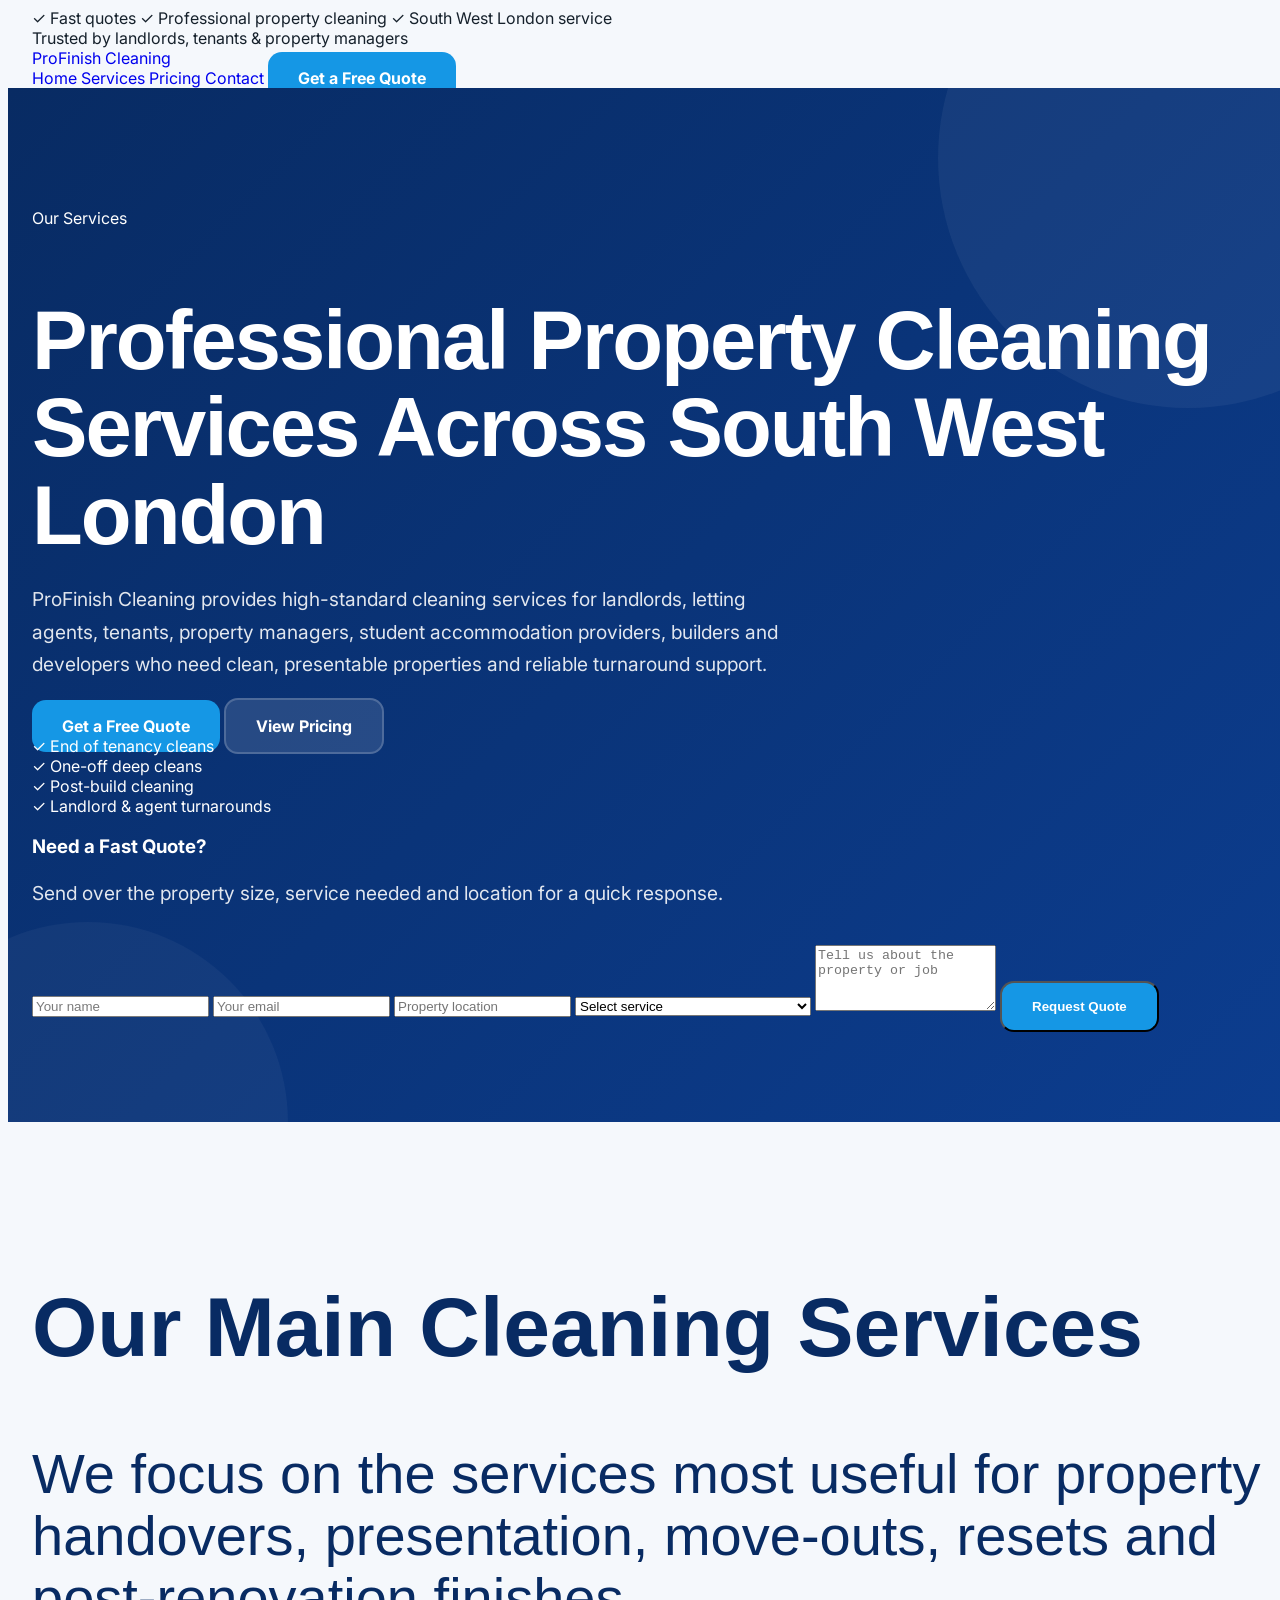
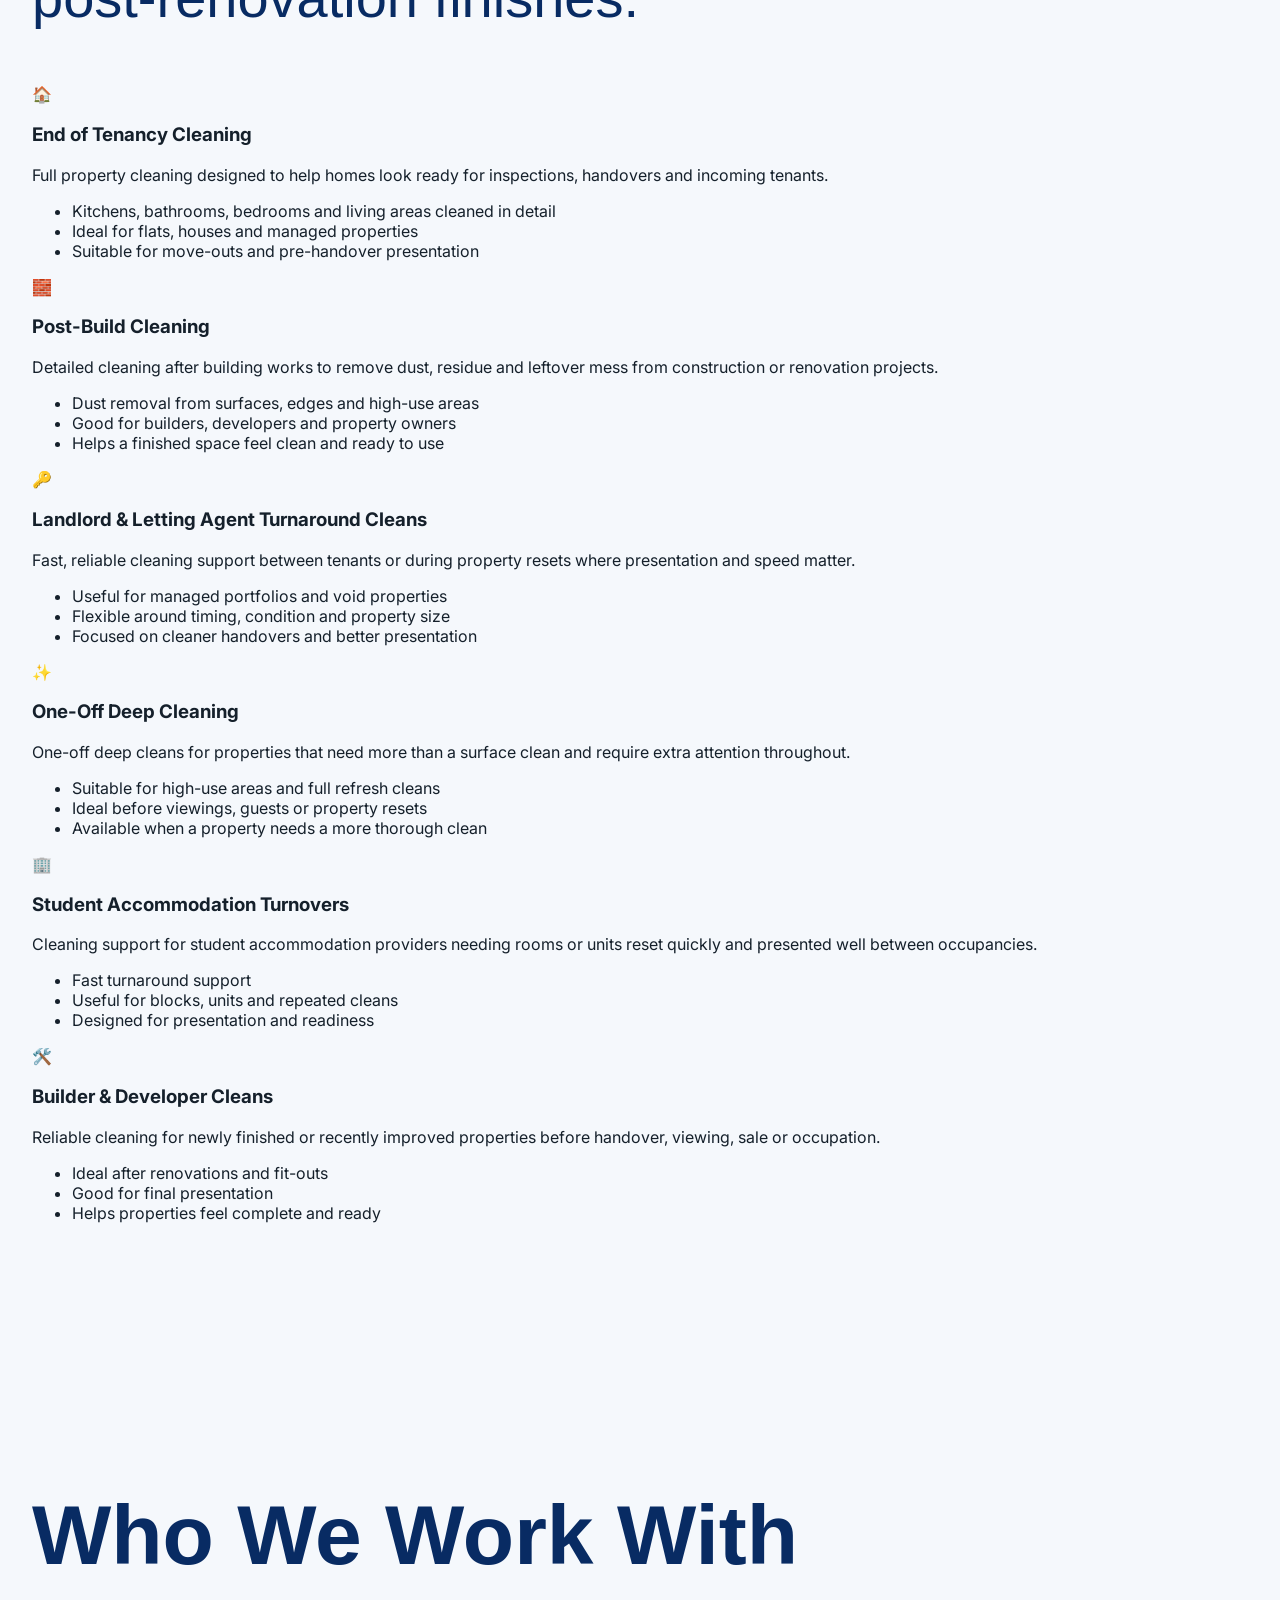
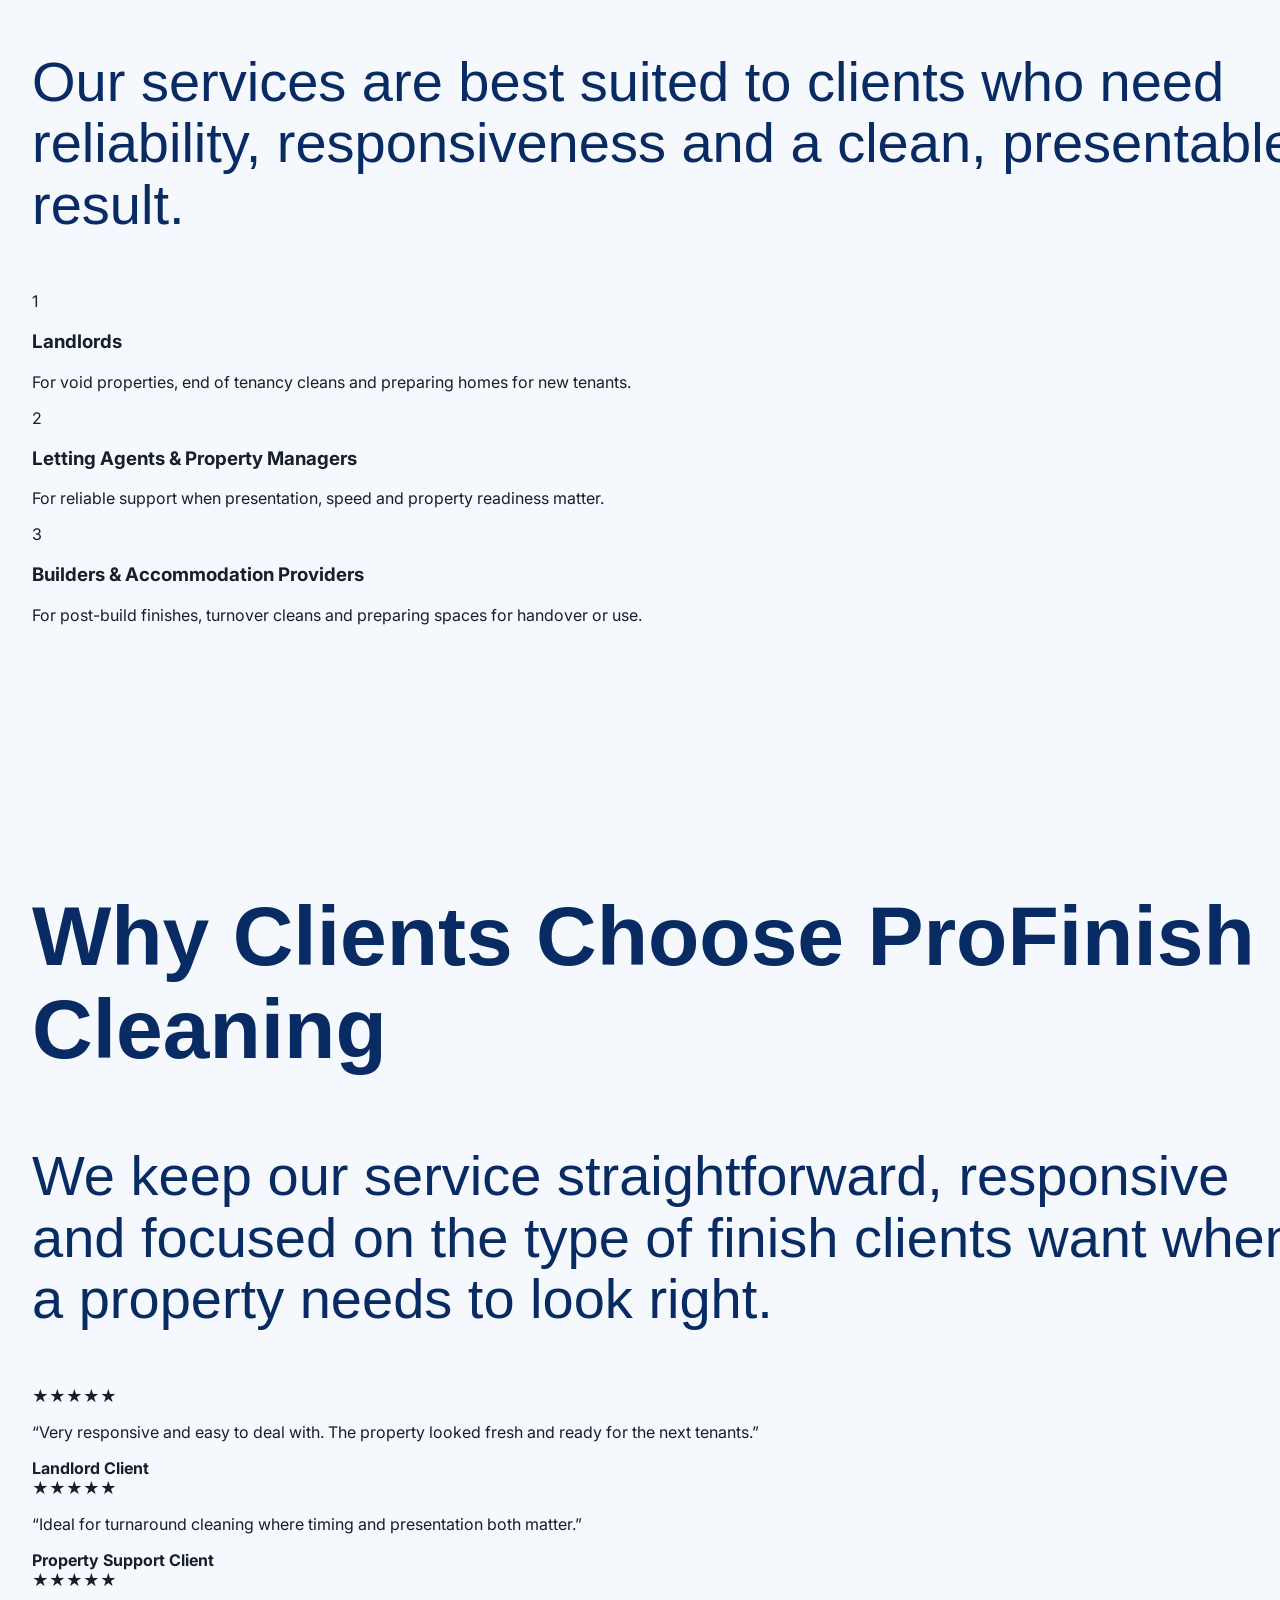
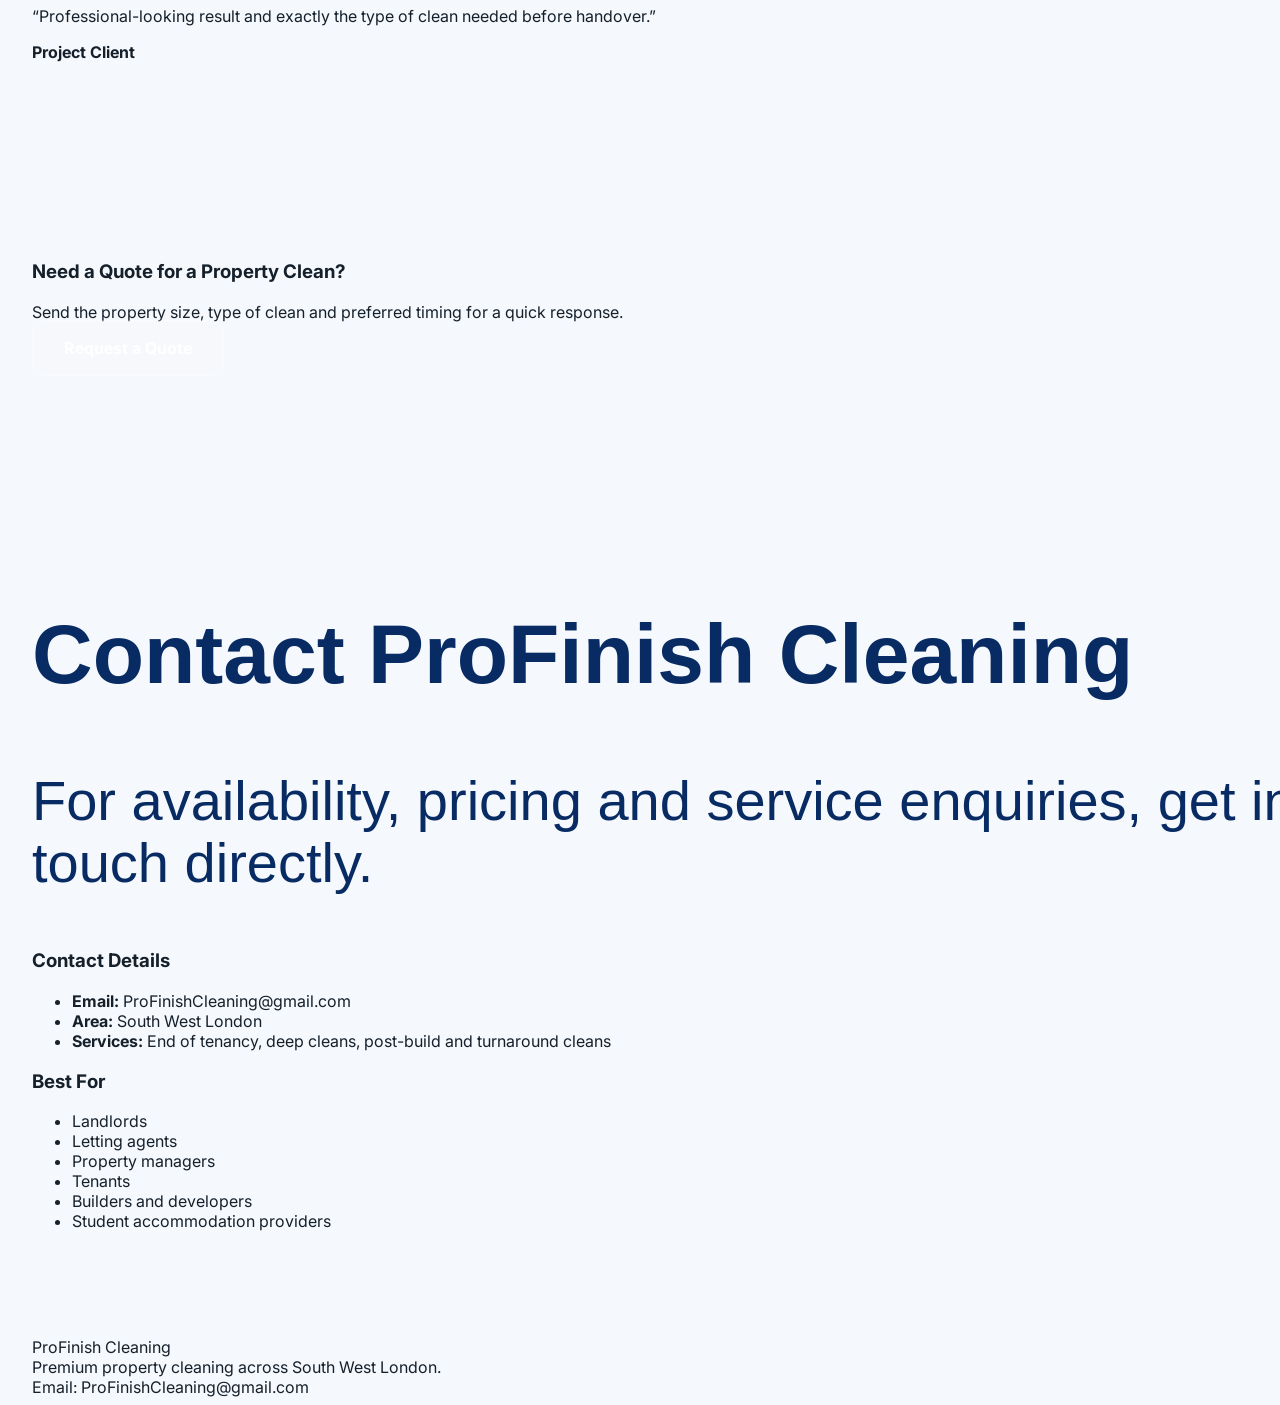
<file: services.html>
<!DOCTYPE html>
<html lang="en">
<head>
  <meta charset="UTF-8" />
  <meta name="viewport" content="width=device-width, initial-scale=1.0" />
  <title>Services | ProFinish Cleaning</title>
  <meta name="description" content="Explore ProFinish Cleaning services including end of tenancy cleaning, deep cleaning, post-build cleaning and landlord turnaround cleans across South West London." />

  <link rel="preconnect" href="https://fonts.googleapis.com">
  <link rel="preconnect" href="https://fonts.gstatic.com" crossorigin>
  <link href="https://fonts.googleapis.com/css2?family=Inter:wght@400;500;600;700;800;900&display=swap" rel="stylesheet">
  <link rel="stylesheet" href="styles.css">
</head>
<body>

  <div class="topbar">
    <div class="container inner">
      <div class="badge-row">
        <span>✓ Fast quotes</span>
        <span>✓ Professional property cleaning</span>
        <span>✓ South West London service</span>
      </div>
      <div class="badge-row">
        <span>Trusted by landlords, tenants & property managers</span>
      </div>
    </div>
  </div>

  <header>
    <div class="container nav">
      <a href="index.html" class="logo">Pro<span>Finish</span> Cleaning</a>
      <nav class="nav-links">
        <a href="index.html">Home</a>
        <a href="services.html">Services</a>
        <a href="pricing.html">Pricing</a>
        <a href="index.html#contact">Contact</a>
        <a href="index.html#quote" class="btn btn-primary">Get a Free Quote</a>
      </nav>
    </div>
  </header>

  <section class="hero">
    <div class="container">
      <div class="hero-grid">
        <div>
          <span class="eyebrow">Our Services</span>
          <h1>Professional Property Cleaning Services Across South West London</h1>
          <p>
            ProFinish Cleaning provides high-standard cleaning services for landlords, letting agents,
            tenants, property managers, student accommodation providers, builders and developers who
            need clean, presentable properties and reliable turnaround support.
          </p>

          <div class="hero-actions">
            <a href="index.html#quote" class="btn btn-primary">Get a Free Quote</a>
            <a href="pricing.html" class="btn btn-secondary">View Pricing</a>
          </div>

          <div class="hero-points">
            <div>✓ End of tenancy cleans</div>
            <div>✓ One-off deep cleans</div>
            <div>✓ Post-build cleaning</div>
            <div>✓ Landlord & agent turnarounds</div>
          </div>
        </div>

        <div class="quote-card">
          <h3>Need a Fast Quote?</h3>
          <p>
            Send over the property size, service needed and location for a quick response.
          </p>

          <form>
            <input type="text" placeholder="Your name" />
            <input type="email" placeholder="Your email" />
            <input type="text" placeholder="Property location" />
            <select>
              <option>Select service</option>
              <option>End of Tenancy Cleaning</option>
              <option>Deep Cleaning</option>
              <option>Post-Build Cleaning</option>
              <option>Landlord / Letting Agent Turnaround</option>
            </select>
            <textarea rows="4" placeholder="Tell us about the property or job"></textarea>
            <button type="submit" class="btn btn-primary">Request Quote</button>
          </form>
        </div>
      </div>
    </div>
  </section>

  <section class="section section-light">
    <div class="container">
      <div class="section-title">
        <h2>Our Main Cleaning Services</h2>
        <p>
          We focus on the services most useful for property handovers, presentation,
          move-outs, resets and post-renovation finishes.
        </p>
      </div>

      <div class="grid-3">
        <div class="card">
          <div class="icon-circle">🏠</div>
          <h3>End of Tenancy Cleaning</h3>
          <p>
            Full property cleaning designed to help homes look ready for inspections,
            handovers and incoming tenants.
          </p>
          <ul class="services-list">
            <li>Kitchens, bathrooms, bedrooms and living areas cleaned in detail</li>
            <li>Ideal for flats, houses and managed properties</li>
            <li>Suitable for move-outs and pre-handover presentation</li>
          </ul>
        </div>

        <div class="card">
          <div class="icon-circle">🧱</div>
          <h3>Post-Build Cleaning</h3>
          <p>
            Detailed cleaning after building works to remove dust, residue and leftover
            mess from construction or renovation projects.
          </p>
          <ul class="services-list">
            <li>Dust removal from surfaces, edges and high-use areas</li>
            <li>Good for builders, developers and property owners</li>
            <li>Helps a finished space feel clean and ready to use</li>
          </ul>
        </div>

        <div class="card">
          <div class="icon-circle">🔑</div>
          <h3>Landlord & Letting Agent Turnaround Cleans</h3>
          <p>
            Fast, reliable cleaning support between tenants or during property resets
            where presentation and speed matter.
          </p>
          <ul class="services-list">
            <li>Useful for managed portfolios and void properties</li>
            <li>Flexible around timing, condition and property size</li>
            <li>Focused on cleaner handovers and better presentation</li>
          </ul>
        </div>

        <div class="card">
          <div class="icon-circle">✨</div>
          <h3>One-Off Deep Cleaning</h3>
          <p>
            One-off deep cleans for properties that need more than a surface clean and
            require extra attention throughout.
          </p>
          <ul class="services-list">
            <li>Suitable for high-use areas and full refresh cleans</li>
            <li>Ideal before viewings, guests or property resets</li>
            <li>Available when a property needs a more thorough clean</li>
          </ul>
        </div>

        <div class="card">
          <div class="icon-circle">🏢</div>
          <h3>Student Accommodation Turnovers</h3>
          <p>
            Cleaning support for student accommodation providers needing rooms or units
            reset quickly and presented well between occupancies.
          </p>
          <ul class="services-list">
            <li>Fast turnaround support</li>
            <li>Useful for blocks, units and repeated cleans</li>
            <li>Designed for presentation and readiness</li>
          </ul>
        </div>

        <div class="card">
          <div class="icon-circle">🛠️</div>
          <h3>Builder & Developer Cleans</h3>
          <p>
            Reliable cleaning for newly finished or recently improved properties before
            handover, viewing, sale or occupation.
          </p>
          <ul class="services-list">
            <li>Ideal after renovations and fit-outs</li>
            <li>Good for final presentation</li>
            <li>Helps properties feel complete and ready</li>
          </ul>
        </div>
      </div>
    </div>
  </section>

  <section class="section">
    <div class="container">
      <div class="section-title">
        <h2>Who We Work With</h2>
        <p>
          Our services are best suited to clients who need reliability, responsiveness
          and a clean, presentable result.
        </p>
      </div>

      <div class="steps">
        <div class="step">
          <div class="step-number">1</div>
          <h3>Landlords</h3>
          <p>
            For void properties, end of tenancy cleans and preparing homes for new tenants.
          </p>
        </div>

        <div class="step">
          <div class="step-number">2</div>
          <h3>Letting Agents & Property Managers</h3>
          <p>
            For reliable support when presentation, speed and property readiness matter.
          </p>
        </div>

        <div class="step">
          <div class="step-number">3</div>
          <h3>Builders & Accommodation Providers</h3>
          <p>
            For post-build finishes, turnover cleans and preparing spaces for handover or use.
          </p>
        </div>
      </div>
    </div>
  </section>

  <section class="section section-light">
    <div class="container">
      <div class="section-title">
        <h2>Why Clients Choose ProFinish Cleaning</h2>
        <p>
          We keep our service straightforward, responsive and focused on the type of finish
          clients want when a property needs to look right.
        </p>
      </div>

      <div class="testimonials">
        <div class="testimonial">
          <div class="stars">★★★★★</div>
          <p>
            “Very responsive and easy to deal with. The property looked fresh and ready
            for the next tenants.”
          </p>
          <strong>Landlord Client</strong>
        </div>

        <div class="testimonial">
          <div class="stars">★★★★★</div>
          <p>
            “Ideal for turnaround cleaning where timing and presentation both matter.”
          </p>
          <strong>Property Support Client</strong>
        </div>

        <div class="testimonial">
          <div class="stars">★★★★★</div>
          <p>
            “Professional-looking result and exactly the type of clean needed before handover.”
          </p>
          <strong>Project Client</strong>
        </div>
      </div>
    </div>
  </section>

  <section class="section">
    <div class="container">
      <div class="cta-band">
        <div>
          <h3>Need a Quote for a Property Clean?</h3>
          <p>
            Send the property size, type of clean and preferred timing for a quick response.
          </p>
        </div>
        <a href="index.html#quote" class="btn btn-secondary">Request a Quote</a>
      </div>
    </div>
  </section>

  <section class="section" id="contact">
    <div class="container">
      <div class="section-title">
        <h2>Contact ProFinish Cleaning</h2>
        <p>
          For availability, pricing and service enquiries, get in touch directly.
        </p>
      </div>

      <div class="contact-grid">
        <div class="contact-card">
          <h3>Contact Details</h3>
          <ul class="contact-list">
            <li><strong>Email:</strong> ProFinishCleaning@gmail.com</li>
            <li><strong>Area:</strong> South West London</li>
            <li><strong>Services:</strong> End of tenancy, deep cleans, post-build and turnaround cleans</li>
          </ul>
        </div>

        <div class="contact-card">
          <h3>Best For</h3>
          <ul class="contact-list">
            <li>Landlords</li>
            <li>Letting agents</li>
            <li>Property managers</li>
            <li>Tenants</li>
            <li>Builders and developers</li>
            <li>Student accommodation providers</li>
          </ul>
        </div>
      </div>
    </div>
  </section>

  <footer>
    <div class="container footer-inner">
      <div>
        <div class="logo">Pro<span>Finish</span> Cleaning</div>
        <div class="small">Premium property cleaning across South West London.</div>
      </div>
      <div class="small">
        Email: ProFinishCleaning@gmail.com
      </div>
    </div>
  </footer>

</body>
</html>
</file>
<file: styles.css>
<!DOCTYPE html>
<html lang="en">
<head>
  <meta charset="UTF-8" />
  <meta name="viewport" content="width=device-width, initial-scale=1.0" />

  <title>ProSharpe Cleaning | Premium Cleaning Services in London</title>
  <meta name="description" content="ProSharpe Cleaning provides insured end of tenancy cleaning, deep cleaning and after builders cleaning across South West London." />

  <link rel="preconnect" href="https://fonts.googleapis.com">
  <link rel="preconnect" href="https://fonts.gstatic.com" crossorigin>
  <link href="https://fonts.googleapis.com/css2?family=Montserrat:wght@600;700;800&family=Inter:wght@400;500;600;700&display=swap" rel="stylesheet">

  <style>
    /* =========================
       GLOBAL FIXES
    ========================= */

    *{
      margin:0;
      padding:0;
      box-sizing:border-box;
    }

    html,
    body{
      width:100%;
      max-width:100%;
      overflow-x:hidden;
      font-family:'Inter',sans-serif;
      background:#f5f8fc;
      color:#15202b;
      scroll-behavior:smooth;
    }

    img{
      max-width:100%;
      height:auto;
      display:block;
    }

    a{
      text-decoration:none;
    }

    .container{
      width:100%;
      max-width:1280px;
      margin:auto;
      padding-left:24px;
      padding-right:24px;
    }

    /* =========================
       HERO SECTION
    ========================= */

    .hero{
      position:relative;
      overflow:hidden;
      background:linear-gradient(135deg,#082b63 0%,#0c3d8f 100%);
      padding:120px 0 90px;
      color:#fff;
    }

    .hero::before{
      content:"";
      position:absolute;
      width:500px;
      height:500px;
      border-radius:50%;
      background:rgba(255,255,255,0.05);
      top:-180px;
      right:-150px;
    }

    .hero::after{
      content:"";
      position:absolute;
      width:400px;
      height:400px;
      border-radius:50%;
      background:rgba(255,255,255,0.04);
      bottom:-200px;
      left:-120px;
    }

    .hero-content{
      position:relative;
      z-index:2;
      width:100%;
      max-width:100%;
    }

    .hero-logo{
      width:160px;
      border-radius:32px;
      margin-bottom:35px;
      box-shadow:0 15px 40px rgba(0,0,0,0.18);
    }

    .hero h1{
      font-family:'Montserrat',sans-serif;
      font-weight:800;
      font-size:clamp(2.4rem,8vw,5.2rem);
      line-height:1.05;
      letter-spacing:-2px;
      margin-bottom:24px;
      max-width:100%;
    }

    .hero p{
      font-size:1.2rem;
      line-height:1.7;
      color:rgba(255,255,255,0.88);
      max-width:760px;
      margin-bottom:35px;
    }

    /* =========================
       BADGES
    ========================= */

    .trust-badges{
      display:flex;
      flex-wrap:wrap;
      gap:14px;
      margin-top:10px;
    }

    .trust-badges span{
      background:#fff;
      color:#082b63;
      padding:14px 22px;
      border-radius:999px;
      font-weight:700;
      font-size:15px;
      border:2px solid #dce8f7;
      white-space:normal;
    }

    /* =========================
       BUTTONS
    ========================= */

    .hero-buttons{
      display:flex;
      flex-wrap:wrap;
      gap:16px;
      margin-top:35px;
    }

    .btn-primary{
      background:#1597e5;
      color:#fff;
      padding:16px 30px;
      border-radius:14px;
      font-weight:700;
      transition:0.3s ease;
    }

    .btn-primary:hover{
      transform:translateY(-2px);
      background:#0f87d1;
    }

    .btn-secondary{
      background:rgba(255,255,255,0.12);
      border:2px solid rgba(255,255,255,0.18);
      color:#fff;
      padding:16px 30px;
      border-radius:14px;
      font-weight:700;
      backdrop-filter:blur(8px);
    }

    /* =========================
       SECTION STYLING
    ========================= */

    .section{
      padding:90px 0;
      overflow:hidden;
    }

    .section-title{
      font-family:'Montserrat',sans-serif;
      font-size:clamp(2rem,5vw,3.5rem);
      line-height:1.1;
      color:#082b63;
      margin-bottom:18px;
    }

    .section-subtitle{
      color:#5f6b76;
      font-size:1.1rem;
      line-height:1.7;
      max-width:760px;
    }

    /* =========================
       SERVICE CARDS
    ========================= */

    .services-grid{
      display:grid;
      grid-template-columns:repeat(auto-fit,minmax(280px,1fr));
      gap:28px;
      margin-top:55px;
    }

    .service-card{
      background:#fff;
      border-radius:28px;
      padding:34px;
      box-shadow:0 10px 35px rgba(11,43,99,0.08);
      transition:0.3s ease;
      border:1px solid #edf3fb;
    }

    .service-card:hover{
      transform:translateY(-6px);
    }

    .service-card h3{
      font-size:1.5rem;
      color:#082b63;
      margin-bottom:14px;
    }

    .service-card p{
      color:#5f6b76;
      line-height:1.7;
    }

    /* =========================
       CONTACT SECTION
    ========================= */

    .contact-box{
      background:#082b63;
      color:#fff;
      border-radius:34px;
      padding:60px;
      position:relative;
      overflow:hidden;
    }

    .contact-box h2{
      font-size:clamp(2rem,5vw,4rem);
      line-height:1.05;
      margin-bottom:20px;
    }

    .contact-box p{
      color:rgba(255,255,255,0.88);
      line-height:1.7;
      font-size:1.1rem;
      max-width:700px;
    }

    .contact-buttons{
      display:flex;
      flex-wrap:wrap;
      gap:16px;
      margin-top:30px;
    }

    /* =========================
       FOOTER
    ========================= */

    .footer{
      background:#061f47;
      padding:45px 0;
      text-align:center;
    }

    .footer p{
      color:rgba(255,255,255,0.72);
      font-size:15px;
      line-height:1.6;
    }

    /* =========================
       MOBILE FIXES
    ========================= */

    @media (max-width:768px){

      .container{
        padding-left:18px;
        padding-right:18px;
      }

      .hero{
        padding:95px 0 70px;
      }

      .hero-logo{
        width:130px;
        border-radius:26px;
        margin-bottom:28px;
      }

      .hero h1{
        font-size:42px;
        line-height:1.08;
        letter-spacing:-1.5px;
      }

      .hero p{
        font-size:18px;
        line-height:1.6;
      }

      .hero-buttons{
        flex-direction:column;
        align-items:stretch;
      }

      .btn-primary,
      .btn-secondary{
        width:100%;
        text-align:center;
      }

      .trust-badges{
        gap:12px;
      }

      .trust-badges span{
        width:auto;
        max-width:100%;
        font-size:14px;
        padding:12px 18px;
      }

      .section{
        padding:70px 0;
      }

      .section-title{
        font-size:36px;
      }

      .services-grid{
        grid-template-columns:1fr;
      }

      .service-card{
        padding:28px;
      }

      .contact-box{
        padding:36px 26px;
        border-radius:24px;
      }

      .contact-box h2{
        font-size:40px;
      }

      .contact-buttons{
        flex-direction:column;
      }
    }

    /* =========================
       FINAL FIX FOR YOUR 2 ISSUES
    ========================= */

    .hero-logo{
      max-width:160px;
      object-fit:contain;
    }

    @media (max-width:600px){
      .hero{
        padding-top:75px;
      }

      .hero-logo{
        width:125px;
        max-width:125px;
        border-radius:24px;
        margin-bottom:26px;
      }

      .hero h1{
        font-size:40px;
        line-height:1.05;
        letter-spacing:-1.2px;
        max-width:100%;
      }
    }

    @media (max-width:380px){
      .hero h1{
        font-size:36px;
      }

      .hero-logo{
        width:115px;
        max-width:115px;
      }
    }
  </style>
</head>

<body>

  <section class="hero">
    <div class="container">
      <div class="hero-content">

        <img src="logo.png" alt="ProSharpe Cleaning Logo" class="hero-logo">

        <h1>Sharp results.<br>Professional cleaning.</h1>

        <p>
          Premium cleaning services across South West London, specialising in end of tenancy cleaning, deep cleaning and after builders cleaning.
        </p>

        <div class="trust-badges">
          <span>Fully Insured</span>
          <span>Reliable Team</span>
          <span>South West London</span>
        </div>

        <div class="hero-buttons">
          <a href="#contact" class="btn-primary">Request a Quote</a>
          <a href="#services" class="btn-secondary">View Services</a>
        </div>

      </div>
    </div>
  </section>

  <section class="section" id="services">
    <div class="container">
      <h2 class="section-title">Professional Cleaning Services</h2>
      <p class="section-subtitle">
        ProSharpe Cleaning provides reliable, high-standard cleaning for tenants, landlords, letting agents, builders and property managers.
      </p>

      <div class="services-grid">

        <div class="service-card">
          <h3>End of Tenancy Cleaning</h3>
          <p>
            Detailed move-out cleaning designed to help properties look fresh, clean and ready for the next tenant, landlord inspection or letting agent handover.
          </p>
        </div>

        <div class="service-card">
          <h3>Deep Cleaning</h3>
          <p>
            A thorough top-to-bottom clean for homes and properties that need extra attention, ideal for kitchens, bathrooms, living areas and full property refreshes.
          </p>
        </div>

        <div class="service-card">
          <h3>After Builders Cleaning</h3>
          <p>
            Post-construction cleaning to remove dust, debris and marks after renovation, refurbishment or building work, leaving the property presentable and ready to use.
          </p>
        </div>

      </div>
    </div>
  </section>

  <section class="section" id="contact">
    <div class="container">
      <div class="contact-box">
        <h2>Need a clean booked?</h2>
        <p>
          Contact ProSharpe Cleaning today for professional cleaning services across South West London.
        </p>

        <div class="contact-buttons">
          <a href="mailto:info@prosharpecleaning.com" class="btn-primary">Email Us</a>
          <a href="tel:+447000000000" class="btn-secondary">Call Now</a>
        </div>
      </div>
    </div>
  </section>

  <footer class="footer">
    <div class="container">
      <p>© 2026 ProSharpe Cleaning. Professional Cleaning Services in London.</p>
    </div>
  </footer>

</body>
</html>
</file>
